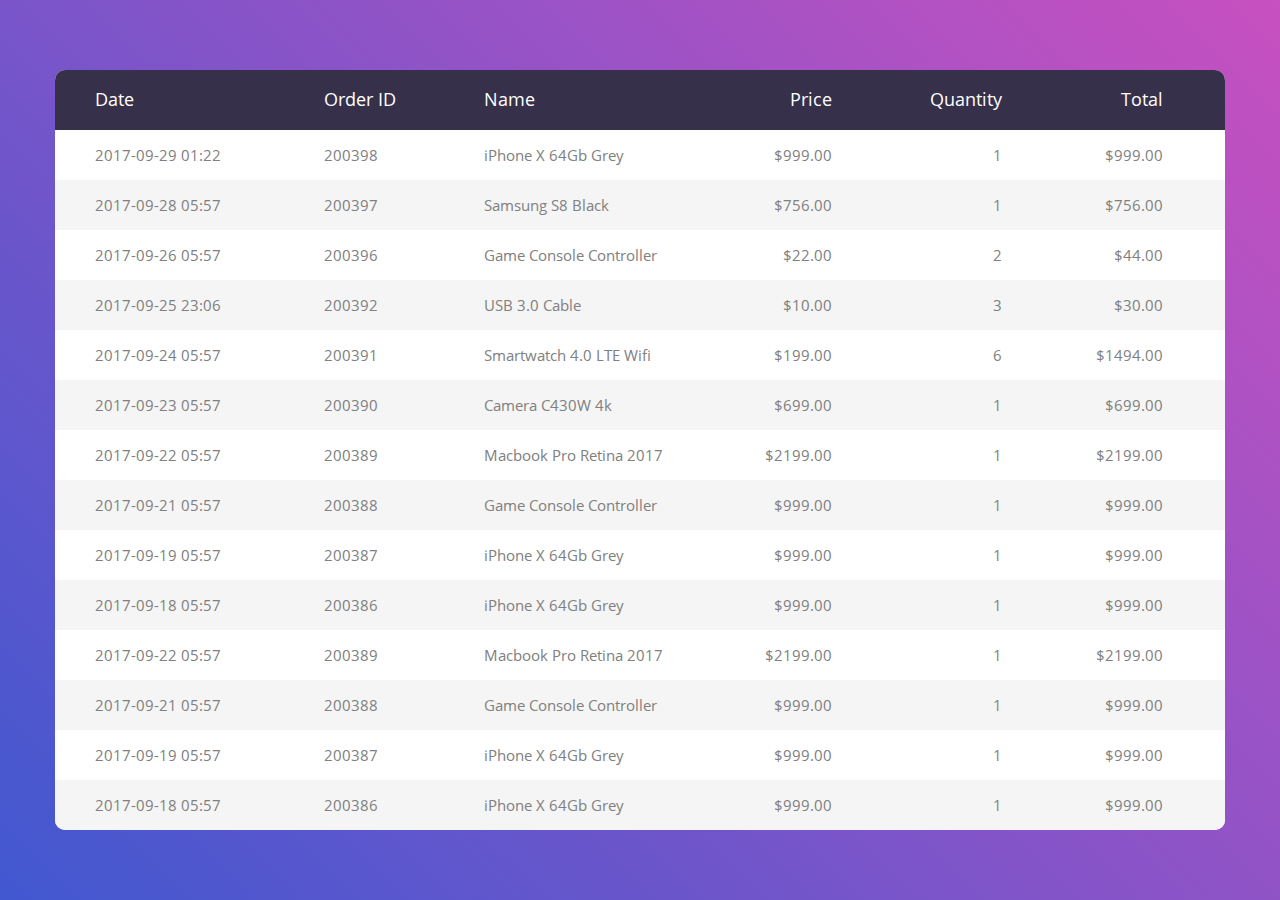
<file: SIX-ONEproj/src/main/webapp/resources/Table_Responsive/index.html>
<!DOCTYPE html>
<html lang="en">
<head>
	<title>Table V01</title>
	<meta charset="UTF-8">
	<meta name="viewport" content="width=device-width, initial-scale=1">
<!--===============================================================================================-->	
	<link rel="icon" type="image/png" href="images/icons/favicon.ico"/>
<!--===============================================================================================-->
	<link rel="stylesheet" type="text/css" href="vendor/bootstrap/css/bootstrap.min.css">
<!--===============================================================================================-->
	<link rel="stylesheet" type="text/css" href="fonts/font-awesome-4.7.0/css/font-awesome.min.css">
<!--===============================================================================================-->
	<link rel="stylesheet" type="text/css" href="vendor/animate/animate.css">
<!--===============================================================================================-->
	<link rel="stylesheet" type="text/css" href="vendor/select2/select2.min.css">
<!--===============================================================================================-->
	<link rel="stylesheet" type="text/css" href="vendor/perfect-scrollbar/perfect-scrollbar.css">
<!--===============================================================================================-->
	<link rel="stylesheet" type="text/css" href="css/util.css">
	<link rel="stylesheet" type="text/css" href="css/main.css">
<!--===============================================================================================-->
</head>
<body>
	
	<div class="limiter">
		<div class="container-table100">
			<div class="wrap-table100">
				<div class="table100">
					<table>
						<thead>
							<tr class="table100-head">
								<th class="column1">Date</th>
								<th class="column2">Order ID</th>
								<th class="column3">Name</th>
								<th class="column4">Price</th>
								<th class="column5">Quantity</th>
								<th class="column6">Total</th>
							</tr>
						</thead>
						<tbody>
								<tr>
									<td class="column1">2017-09-29 01:22</td>
									<td class="column2">200398</td>
									<td class="column3">iPhone X 64Gb Grey</td>
									<td class="column4">$999.00</td>
									<td class="column5">1</td>
									<td class="column6">$999.00</td>
								</tr>
								<tr>
									<td class="column1">2017-09-28 05:57</td>
									<td class="column2">200397</td>
									<td class="column3">Samsung S8 Black</td>
									<td class="column4">$756.00</td>
									<td class="column5">1</td>
									<td class="column6">$756.00</td>
								</tr>
								<tr>
									<td class="column1">2017-09-26 05:57</td>
									<td class="column2">200396</td>
									<td class="column3">Game Console Controller</td>
									<td class="column4">$22.00</td>
									<td class="column5">2</td>
									<td class="column6">$44.00</td>
								</tr>
								<tr>
									<td class="column1">2017-09-25 23:06</td>
									<td class="column2">200392</td>
									<td class="column3">USB 3.0 Cable</td>
									<td class="column4">$10.00</td>
									<td class="column5">3</td>
									<td class="column6">$30.00</td>
								</tr>
								<tr>
									<td class="column1">2017-09-24 05:57</td>
									<td class="column2">200391</td>
									<td class="column3">Smartwatch 4.0 LTE Wifi</td>
									<td class="column4">$199.00</td>
									<td class="column5">6</td>
									<td class="column6">$1494.00</td>
								</tr>
								<tr>
									<td class="column1">2017-09-23 05:57</td>
									<td class="column2">200390</td>
									<td class="column3">Camera C430W 4k</td>
									<td class="column4">$699.00</td>
									<td class="column5">1</td>
									<td class="column6">$699.00</td>
								</tr>
								<tr>
									<td class="column1">2017-09-22 05:57</td>
									<td class="column2">200389</td>
									<td class="column3">Macbook Pro Retina 2017</td>
									<td class="column4">$2199.00</td>
									<td class="column5">1</td>
									<td class="column6">$2199.00</td>
								</tr>
								<tr>
									<td class="column1">2017-09-21 05:57</td>
									<td class="column2">200388</td>
									<td class="column3">Game Console Controller</td>
									<td class="column4">$999.00</td>
									<td class="column5">1</td>
									<td class="column6">$999.00</td>
								</tr>
								<tr>
									<td class="column1">2017-09-19 05:57</td>
									<td class="column2">200387</td>
									<td class="column3">iPhone X 64Gb Grey</td>
									<td class="column4">$999.00</td>
									<td class="column5">1</td>
									<td class="column6">$999.00</td>
								</tr>
								<tr>
									<td class="column1">2017-09-18 05:57</td>
									<td class="column2">200386</td>
									<td class="column3">iPhone X 64Gb Grey</td>
									<td class="column4">$999.00</td>
									<td class="column5">1</td>
									<td class="column6">$999.00</td>
								</tr>
								<tr>
									<td class="column1">2017-09-22 05:57</td>
									<td class="column2">200389</td>
									<td class="column3">Macbook Pro Retina 2017</td>
									<td class="column4">$2199.00</td>
									<td class="column5">1</td>
									<td class="column6">$2199.00</td>
								</tr>
								<tr>
									<td class="column1">2017-09-21 05:57</td>
									<td class="column2">200388</td>
									<td class="column3">Game Console Controller</td>
									<td class="column4">$999.00</td>
									<td class="column5">1</td>
									<td class="column6">$999.00</td>
								</tr>
								<tr>
									<td class="column1">2017-09-19 05:57</td>
									<td class="column2">200387</td>
									<td class="column3">iPhone X 64Gb Grey</td>
									<td class="column4">$999.00</td>
									<td class="column5">1</td>
									<td class="column6">$999.00</td>
								</tr>
								<tr>
									<td class="column1">2017-09-18 05:57</td>
									<td class="column2">200386</td>
									<td class="column3">iPhone X 64Gb Grey</td>
									<td class="column4">$999.00</td>
									<td class="column5">1</td>
									<td class="column6">$999.00</td>
								</tr>
								
						</tbody>
					</table>
				</div>
			</div>
		</div>
	</div>


	

<!--===============================================================================================-->	
	<script src="vendor/jquery/jquery-3.2.1.min.js"></script>
<!--===============================================================================================-->
	<script src="vendor/bootstrap/js/popper.js"></script>
	<script src="vendor/bootstrap/js/bootstrap.min.js"></script>
<!--===============================================================================================-->
	<script src="vendor/select2/select2.min.js"></script>
<!--===============================================================================================-->
	<script src="js/main.js"></script>

</body>
</html>
</file>
<file: SIX-ONEproj/src/main/webapp/resources/Table_Responsive/vendor/perfect-scrollbar/perfect-scrollbar.css>
/*
 * Container style
 */
.ps {
  overflow: hidden !important;
  overflow-anchor: none;
  -ms-overflow-style: none;
  touch-action: auto;
  -ms-touch-action: auto;
}

/*
 * Scrollbar rail styles
 */
.ps__rail-x {
  display: none;
  opacity: 0;
  transition: background-color .2s linear, opacity .2s linear;
  -webkit-transition: background-color .2s linear, opacity .2s linear;
  height: 15px;
  /* there must be 'bottom' or 'top' for ps__rail-x */
  bottom: 0px;
  /* please don't change 'position' */
  position: absolute;
}

.ps__rail-y {
  display: none;
  opacity: 0;
  transition: background-color .2s linear, opacity .2s linear;
  -webkit-transition: background-color .2s linear, opacity .2s linear;
  width: 15px;
  /* there must be 'right' or 'left' for ps__rail-y */
  right: 0;
  /* please don't change 'position' */
  position: absolute;
}

.ps--active-x > .ps__rail-x,
.ps--active-y > .ps__rail-y {
  display: block;
  background-color: transparent;
}

.ps:hover > .ps__rail-x,
.ps:hover > .ps__rail-y,
.ps--focus > .ps__rail-x,
.ps--focus > .ps__rail-y,
.ps--scrolling-x > .ps__rail-x,
.ps--scrolling-y > .ps__rail-y {
  opacity: 0.6;
}

.ps__rail-x:hover,
.ps__rail-y:hover,
.ps__rail-x:focus,
.ps__rail-y:focus {
  background-color: #eee;
  opacity: 0.9;
}

/*
 * Scrollbar thumb styles
 */
.ps__thumb-x {
  background-color: #aaa;
  border-radius: 6px;
  transition: background-color .2s linear, height .2s ease-in-out;
  -webkit-transition: background-color .2s linear, height .2s ease-in-out;
  height: 6px;
  /* there must be 'bottom' for ps__thumb-x */
  bottom: 2px;
  /* please don't change 'position' */
  position: absolute;
}

.ps__thumb-y {
  background-color: #aaa;
  border-radius: 6px;
  transition: background-color .2s linear, width .2s ease-in-out;
  -webkit-transition: background-color .2s linear, width .2s ease-in-out;
  width: 6px;
  /* there must be 'right' for ps__thumb-y */
  right: 2px;
  /* please don't change 'position' */
  position: absolute;
}

.ps__rail-x:hover > .ps__thumb-x,
.ps__rail-x:focus > .ps__thumb-x {
  background-color: #999;
  height: 11px;
}

.ps__rail-y:hover > .ps__thumb-y,
.ps__rail-y:focus > .ps__thumb-y {
  background-color: #999;
  width: 11px;
}

/* MS supports */
@supports (-ms-overflow-style: none) {
  .ps {
    overflow: auto !important;
  }
}

@media screen and (-ms-high-contrast: active), (-ms-high-contrast: none) {
  .ps {
    overflow: auto !important;
  }
}
</file>
<file: SIX-ONEproj/src/main/webapp/resources/Table_Responsive/css/util.css>
/*[ FONT SIZE ]
///////////////////////////////////////////////////////////
*/
.fs-1 {font-size: 1px;}
.fs-2 {font-size: 2px;}
.fs-3 {font-size: 3px;}
.fs-4 {font-size: 4px;}
.fs-5 {font-size: 5px;}
.fs-6 {font-size: 6px;}
.fs-7 {font-size: 7px;}
.fs-8 {font-size: 8px;}
.fs-9 {font-size: 9px;}
.fs-10 {font-size: 10px;}
.fs-11 {font-size: 11px;}
.fs-12 {font-size: 12px;}
.fs-13 {font-size: 13px;}
.fs-14 {font-size: 14px;}
.fs-15 {font-size: 15px;}
.fs-16 {font-size: 16px;}
.fs-17 {font-size: 17px;}
.fs-18 {font-size: 18px;}
.fs-19 {font-size: 19px;}
.fs-20 {font-size: 20px;}
.fs-21 {font-size: 21px;}
.fs-22 {font-size: 22px;}
.fs-23 {font-size: 23px;}
.fs-24 {font-size: 24px;}
.fs-25 {font-size: 25px;}
.fs-26 {font-size: 26px;}
.fs-27 {font-size: 27px;}
.fs-28 {font-size: 28px;}
.fs-29 {font-size: 29px;}
.fs-30 {font-size: 30px;}
.fs-31 {font-size: 31px;}
.fs-32 {font-size: 32px;}
.fs-33 {font-size: 33px;}
.fs-34 {font-size: 34px;}
.fs-35 {font-size: 35px;}
.fs-36 {font-size: 36px;}
.fs-37 {font-size: 37px;}
.fs-38 {font-size: 38px;}
.fs-39 {font-size: 39px;}
.fs-40 {font-size: 40px;}
.fs-41 {font-size: 41px;}
.fs-42 {font-size: 42px;}
.fs-43 {font-size: 43px;}
.fs-44 {font-size: 44px;}
.fs-45 {font-size: 45px;}
.fs-46 {font-size: 46px;}
.fs-47 {font-size: 47px;}
.fs-48 {font-size: 48px;}
.fs-49 {font-size: 49px;}
.fs-50 {font-size: 50px;}
.fs-51 {font-size: 51px;}
.fs-52 {font-size: 52px;}
.fs-53 {font-size: 53px;}
.fs-54 {font-size: 54px;}
.fs-55 {font-size: 55px;}
.fs-56 {font-size: 56px;}
.fs-57 {font-size: 57px;}
.fs-58 {font-size: 58px;}
.fs-59 {font-size: 59px;}
.fs-60 {font-size: 60px;}
.fs-61 {font-size: 61px;}
.fs-62 {font-size: 62px;}
.fs-63 {font-size: 63px;}
.fs-64 {font-size: 64px;}
.fs-65 {font-size: 65px;}
.fs-66 {font-size: 66px;}
.fs-67 {font-size: 67px;}
.fs-68 {font-size: 68px;}
.fs-69 {font-size: 69px;}
.fs-70 {font-size: 70px;}
.fs-71 {font-size: 71px;}
.fs-72 {font-size: 72px;}
.fs-73 {font-size: 73px;}
.fs-74 {font-size: 74px;}
.fs-75 {font-size: 75px;}
.fs-76 {font-size: 76px;}
.fs-77 {font-size: 77px;}
.fs-78 {font-size: 78px;}
.fs-79 {font-size: 79px;}
.fs-80 {font-size: 80px;}
.fs-81 {font-size: 81px;}
.fs-82 {font-size: 82px;}
.fs-83 {font-size: 83px;}
.fs-84 {font-size: 84px;}
.fs-85 {font-size: 85px;}
.fs-86 {font-size: 86px;}
.fs-87 {font-size: 87px;}
.fs-88 {font-size: 88px;}
.fs-89 {font-size: 89px;}
.fs-90 {font-size: 90px;}
.fs-91 {font-size: 91px;}
.fs-92 {font-size: 92px;}
.fs-93 {font-size: 93px;}
.fs-94 {font-size: 94px;}
.fs-95 {font-size: 95px;}
.fs-96 {font-size: 96px;}
.fs-97 {font-size: 97px;}
.fs-98 {font-size: 98px;}
.fs-99 {font-size: 99px;}
.fs-100 {font-size: 100px;}
.fs-101 {font-size: 101px;}
.fs-102 {font-size: 102px;}
.fs-103 {font-size: 103px;}
.fs-104 {font-size: 104px;}
.fs-105 {font-size: 105px;}
.fs-106 {font-size: 106px;}
.fs-107 {font-size: 107px;}
.fs-108 {font-size: 108px;}
.fs-109 {font-size: 109px;}
.fs-110 {font-size: 110px;}
.fs-111 {font-size: 111px;}
.fs-112 {font-size: 112px;}
.fs-113 {font-size: 113px;}
.fs-114 {font-size: 114px;}
.fs-115 {font-size: 115px;}
.fs-116 {font-size: 116px;}
.fs-117 {font-size: 117px;}
.fs-118 {font-size: 118px;}
.fs-119 {font-size: 119px;}
.fs-120 {font-size: 120px;}
.fs-121 {font-size: 121px;}
.fs-122 {font-size: 122px;}
.fs-123 {font-size: 123px;}
.fs-124 {font-size: 124px;}
.fs-125 {font-size: 125px;}
.fs-126 {font-size: 126px;}
.fs-127 {font-size: 127px;}
.fs-128 {font-size: 128px;}
.fs-129 {font-size: 129px;}
.fs-130 {font-size: 130px;}
.fs-131 {font-size: 131px;}
.fs-132 {font-size: 132px;}
.fs-133 {font-size: 133px;}
.fs-134 {font-size: 134px;}
.fs-135 {font-size: 135px;}
.fs-136 {font-size: 136px;}
.fs-137 {font-size: 137px;}
.fs-138 {font-size: 138px;}
.fs-139 {font-size: 139px;}
.fs-140 {font-size: 140px;}
.fs-141 {font-size: 141px;}
.fs-142 {font-size: 142px;}
.fs-143 {font-size: 143px;}
.fs-144 {font-size: 144px;}
.fs-145 {font-size: 145px;}
.fs-146 {font-size: 146px;}
.fs-147 {font-size: 147px;}
.fs-148 {font-size: 148px;}
.fs-149 {font-size: 149px;}
.fs-150 {font-size: 150px;}
.fs-151 {font-size: 151px;}
.fs-152 {font-size: 152px;}
.fs-153 {font-size: 153px;}
.fs-154 {font-size: 154px;}
.fs-155 {font-size: 155px;}
.fs-156 {font-size: 156px;}
.fs-157 {font-size: 157px;}
.fs-158 {font-size: 158px;}
.fs-159 {font-size: 159px;}
.fs-160 {font-size: 160px;}
.fs-161 {font-size: 161px;}
.fs-162 {font-size: 162px;}
.fs-163 {font-size: 163px;}
.fs-164 {font-size: 164px;}
.fs-165 {font-size: 165px;}
.fs-166 {font-size: 166px;}
.fs-167 {font-size: 167px;}
.fs-168 {font-size: 168px;}
.fs-169 {font-size: 169px;}
.fs-170 {font-size: 170px;}
.fs-171 {font-size: 171px;}
.fs-172 {font-size: 172px;}
.fs-173 {font-size: 173px;}
.fs-174 {font-size: 174px;}
.fs-175 {font-size: 175px;}
.fs-176 {font-size: 176px;}
.fs-177 {font-size: 177px;}
.fs-178 {font-size: 178px;}
.fs-179 {font-size: 179px;}
.fs-180 {font-size: 180px;}
.fs-181 {font-size: 181px;}
.fs-182 {font-size: 182px;}
.fs-183 {font-size: 183px;}
.fs-184 {font-size: 184px;}
.fs-185 {font-size: 185px;}
.fs-186 {font-size: 186px;}
.fs-187 {font-size: 187px;}
.fs-188 {font-size: 188px;}
.fs-189 {font-size: 189px;}
.fs-190 {font-size: 190px;}
.fs-191 {font-size: 191px;}
.fs-192 {font-size: 192px;}
.fs-193 {font-size: 193px;}
.fs-194 {font-size: 194px;}
.fs-195 {font-size: 195px;}
.fs-196 {font-size: 196px;}
.fs-197 {font-size: 197px;}
.fs-198 {font-size: 198px;}
.fs-199 {font-size: 199px;}
.fs-200 {font-size: 200px;}

/*[ PADDING ]
///////////////////////////////////////////////////////////
*/
.p-t-0 {padding-top: 0px;}
.p-t-1 {padding-top: 1px;}
.p-t-2 {padding-top: 2px;}
.p-t-3 {padding-top: 3px;}
.p-t-4 {padding-top: 4px;}
.p-t-5 {padding-top: 5px;}
.p-t-6 {padding-top: 6px;}
.p-t-7 {padding-top: 7px;}
.p-t-8 {padding-top: 8px;}
.p-t-9 {padding-top: 9px;}
.p-t-10 {padding-top: 10px;}
.p-t-11 {padding-top: 11px;}
.p-t-12 {padding-top: 12px;}
.p-t-13 {padding-top: 13px;}
.p-t-14 {padding-top: 14px;}
.p-t-15 {padding-top: 15px;}
.p-t-16 {padding-top: 16px;}
.p-t-17 {padding-top: 17px;}
.p-t-18 {padding-top: 18px;}
.p-t-19 {padding-top: 19px;}
.p-t-20 {padding-top: 20px;}
.p-t-21 {padding-top: 21px;}
.p-t-22 {padding-top: 22px;}
.p-t-23 {padding-top: 23px;}
.p-t-24 {padding-top: 24px;}
.p-t-25 {padding-top: 25px;}
.p-t-26 {padding-top: 26px;}
.p-t-27 {padding-top: 27px;}
.p-t-28 {padding-top: 28px;}
.p-t-29 {padding-top: 29px;}
.p-t-30 {padding-top: 30px;}
.p-t-31 {padding-top: 31px;}
.p-t-32 {padding-top: 32px;}
.p-t-33 {padding-top: 33px;}
.p-t-34 {padding-top: 34px;}
.p-t-35 {padding-top: 35px;}
.p-t-36 {padding-top: 36px;}
.p-t-37 {padding-top: 37px;}
.p-t-38 {padding-top: 38px;}
.p-t-39 {padding-top: 39px;}
.p-t-40 {padding-top: 40px;}
.p-t-41 {padding-top: 41px;}
.p-t-42 {padding-top: 42px;}
.p-t-43 {padding-top: 43px;}
.p-t-44 {padding-top: 44px;}
.p-t-45 {padding-top: 45px;}
.p-t-46 {padding-top: 46px;}
.p-t-47 {padding-top: 47px;}
.p-t-48 {padding-top: 48px;}
.p-t-49 {padding-top: 49px;}
.p-t-50 {padding-top: 50px;}
.p-t-51 {padding-top: 51px;}
.p-t-52 {padding-top: 52px;}
.p-t-53 {padding-top: 53px;}
.p-t-54 {padding-top: 54px;}
.p-t-55 {padding-top: 55px;}
.p-t-56 {padding-top: 56px;}
.p-t-57 {padding-top: 57px;}
.p-t-58 {padding-top: 58px;}
.p-t-59 {padding-top: 59px;}
.p-t-60 {padding-top: 60px;}
.p-t-61 {padding-top: 61px;}
.p-t-62 {padding-top: 62px;}
.p-t-63 {padding-top: 63px;}
.p-t-64 {padding-top: 64px;}
.p-t-65 {padding-top: 65px;}
.p-t-66 {padding-top: 66px;}
.p-t-67 {padding-top: 67px;}
.p-t-68 {padding-top: 68px;}
.p-t-69 {padding-top: 69px;}
.p-t-70 {padding-top: 70px;}
.p-t-71 {padding-top: 71px;}
.p-t-72 {padding-top: 72px;}
.p-t-73 {padding-top: 73px;}
.p-t-74 {padding-top: 74px;}
.p-t-75 {padding-top: 75px;}
.p-t-76 {padding-top: 76px;}
.p-t-77 {padding-top: 77px;}
.p-t-78 {padding-top: 78px;}
.p-t-79 {padding-top: 79px;}
.p-t-80 {padding-top: 80px;}
.p-t-81 {padding-top: 81px;}
.p-t-82 {padding-top: 82px;}
.p-t-83 {padding-top: 83px;}
.p-t-84 {padding-top: 84px;}
.p-t-85 {padding-top: 85px;}
.p-t-86 {padding-top: 86px;}
.p-t-87 {padding-top: 87px;}
.p-t-88 {padding-top: 88px;}
.p-t-89 {padding-top: 89px;}
.p-t-90 {padding-top: 90px;}
.p-t-91 {padding-top: 91px;}
.p-t-92 {padding-top: 92px;}
.p-t-93 {padding-top: 93px;}
.p-t-94 {padding-top: 94px;}
.p-t-95 {padding-top: 95px;}
.p-t-96 {padding-top: 96px;}
.p-t-97 {padding-top: 97px;}
.p-t-98 {padding-top: 98px;}
.p-t-99 {padding-top: 99px;}
.p-t-100 {padding-top: 100px;}
.p-t-101 {padding-top: 101px;}
.p-t-102 {padding-top: 102px;}
.p-t-103 {padding-top: 103px;}
.p-t-104 {padding-top: 104px;}
.p-t-105 {padding-top: 105px;}
.p-t-106 {padding-top: 106px;}
.p-t-107 {padding-top: 107px;}
.p-t-108 {padding-top: 108px;}
.p-t-109 {padding-top: 109px;}
.p-t-110 {padding-top: 110px;}
.p-t-111 {padding-top: 111px;}
.p-t-112 {padding-top: 112px;}
.p-t-113 {padding-top: 113px;}
.p-t-114 {padding-top: 114px;}
.p-t-115 {padding-top: 115px;}
.p-t-116 {padding-top: 116px;}
.p-t-117 {padding-top: 117px;}
.p-t-118 {padding-top: 118px;}
.p-t-119 {padding-top: 119px;}
.p-t-120 {padding-top: 120px;}
.p-t-121 {padding-top: 121px;}
.p-t-122 {padding-top: 122px;}
.p-t-123 {padding-top: 123px;}
.p-t-124 {padding-top: 124px;}
.p-t-125 {padding-top: 125px;}
.p-t-126 {padding-top: 126px;}
.p-t-127 {padding-top: 127px;}
.p-t-128 {padding-top: 128px;}
.p-t-129 {padding-top: 129px;}
.p-t-130 {padding-top: 130px;}
.p-t-131 {padding-top: 131px;}
.p-t-132 {padding-top: 132px;}
.p-t-133 {padding-top: 133px;}
.p-t-134 {padding-top: 134px;}
.p-t-135 {padding-top: 135px;}
.p-t-136 {padding-top: 136px;}
.p-t-137 {padding-top: 137px;}
.p-t-138 {padding-top: 138px;}
.p-t-139 {padding-top: 139px;}
.p-t-140 {padding-top: 140px;}
.p-t-141 {padding-top: 141px;}
.p-t-142 {padding-top: 142px;}
.p-t-143 {padding-top: 143px;}
.p-t-144 {padding-top: 144px;}
.p-t-145 {padding-top: 145px;}
.p-t-146 {padding-top: 146px;}
.p-t-147 {padding-top: 147px;}
.p-t-148 {padding-top: 148px;}
.p-t-149 {padding-top: 149px;}
.p-t-150 {padding-top: 150px;}
.p-t-151 {padding-top: 151px;}
.p-t-152 {padding-top: 152px;}
.p-t-153 {padding-top: 153px;}
.p-t-154 {padding-top: 154px;}
.p-t-155 {padding-top: 155px;}
.p-t-156 {padding-top: 156px;}
.p-t-157 {padding-top: 157px;}
.p-t-158 {padding-top: 158px;}
.p-t-159 {padding-top: 159px;}
.p-t-160 {padding-top: 160px;}
.p-t-161 {padding-top: 161px;}
.p-t-162 {padding-top: 162px;}
.p-t-163 {padding-top: 163px;}
.p-t-164 {padding-top: 164px;}
.p-t-165 {padding-top: 165px;}
.p-t-166 {padding-top: 166px;}
.p-t-167 {padding-top: 167px;}
.p-t-168 {padding-top: 168px;}
.p-t-169 {padding-top: 169px;}
.p-t-170 {padding-top: 170px;}
.p-t-171 {padding-top: 171px;}
.p-t-172 {padding-top: 172px;}
.p-t-173 {padding-top: 173px;}
.p-t-174 {padding-top: 174px;}
.p-t-175 {padding-top: 175px;}
.p-t-176 {padding-top: 176px;}
.p-t-177 {padding-top: 177px;}
.p-t-178 {padding-top: 178px;}
.p-t-179 {padding-top: 179px;}
.p-t-180 {padding-top: 180px;}
.p-t-181 {padding-top: 181px;}
.p-t-182 {padding-top: 182px;}
.p-t-183 {padding-top: 183px;}
.p-t-184 {padding-top: 184px;}
.p-t-185 {padding-top: 185px;}
.p-t-186 {padding-top: 186px;}
.p-t-187 {padding-top: 187px;}
.p-t-188 {padding-top: 188px;}
.p-t-189 {padding-top: 189px;}
.p-t-190 {padding-top: 190px;}
.p-t-191 {padding-top: 191px;}
.p-t-192 {padding-top: 192px;}
.p-t-193 {padding-top: 193px;}
.p-t-194 {padding-top: 194px;}
.p-t-195 {padding-top: 195px;}
.p-t-196 {padding-top: 196px;}
.p-t-197 {padding-top: 197px;}
.p-t-198 {padding-top: 198px;}
.p-t-199 {padding-top: 199px;}
.p-t-200 {padding-top: 200px;}
.p-t-201 {padding-top: 201px;}
.p-t-202 {padding-top: 202px;}
.p-t-203 {padding-top: 203px;}
.p-t-204 {padding-top: 204px;}
.p-t-205 {padding-top: 205px;}
.p-t-206 {padding-top: 206px;}
.p-t-207 {padding-top: 207px;}
.p-t-208 {padding-top: 208px;}
.p-t-209 {padding-top: 209px;}
.p-t-210 {padding-top: 210px;}
.p-t-211 {padding-top: 211px;}
.p-t-212 {padding-top: 212px;}
.p-t-213 {padding-top: 213px;}
.p-t-214 {padding-top: 214px;}
.p-t-215 {padding-top: 215px;}
.p-t-216 {padding-top: 216px;}
.p-t-217 {padding-top: 217px;}
.p-t-218 {padding-top: 218px;}
.p-t-219 {padding-top: 219px;}
.p-t-220 {padding-top: 220px;}
.p-t-221 {padding-top: 221px;}
.p-t-222 {padding-top: 222px;}
.p-t-223 {padding-top: 223px;}
.p-t-224 {padding-top: 224px;}
.p-t-225 {padding-top: 225px;}
.p-t-226 {padding-top: 226px;}
.p-t-227 {padding-top: 227px;}
.p-t-228 {padding-top: 228px;}
.p-t-229 {padding-top: 229px;}
.p-t-230 {padding-top: 230px;}
.p-t-231 {padding-top: 231px;}
.p-t-232 {padding-top: 232px;}
.p-t-233 {padding-top: 233px;}
.p-t-234 {padding-top: 234px;}
.p-t-235 {padding-top: 235px;}
.p-t-236 {padding-top: 236px;}
.p-t-237 {padding-top: 237px;}
.p-t-238 {padding-top: 238px;}
.p-t-239 {padding-top: 239px;}
.p-t-240 {padding-top: 240px;}
.p-t-241 {padding-top: 241px;}
.p-t-242 {padding-top: 242px;}
.p-t-243 {padding-top: 243px;}
.p-t-244 {padding-top: 244px;}
.p-t-245 {padding-top: 245px;}
.p-t-246 {padding-top: 246px;}
.p-t-247 {padding-top: 247px;}
.p-t-248 {padding-top: 248px;}
.p-t-249 {padding-top: 249px;}
.p-t-250 {padding-top: 250px;}
.p-b-0 {padding-bottom: 0px;}
.p-b-1 {padding-bottom: 1px;}
.p-b-2 {padding-bottom: 2px;}
.p-b-3 {padding-bottom: 3px;}
.p-b-4 {padding-bottom: 4px;}
.p-b-5 {padding-bottom: 5px;}
.p-b-6 {padding-bottom: 6px;}
.p-b-7 {padding-bottom: 7px;}
.p-b-8 {padding-bottom: 8px;}
.p-b-9 {padding-bottom: 9px;}
.p-b-10 {padding-bottom: 10px;}
.p-b-11 {padding-bottom: 11px;}
.p-b-12 {padding-bottom: 12px;}
.p-b-13 {padding-bottom: 13px;}
.p-b-14 {padding-bottom: 14px;}
.p-b-15 {padding-bottom: 15px;}
.p-b-16 {padding-bottom: 16px;}
.p-b-17 {padding-bottom: 17px;}
.p-b-18 {padding-bottom: 18px;}
.p-b-19 {padding-bottom: 19px;}
.p-b-20 {padding-bottom: 20px;}
.p-b-21 {padding-bottom: 21px;}
.p-b-22 {padding-bottom: 22px;}
.p-b-23 {padding-bottom: 23px;}
.p-b-24 {padding-bottom: 24px;}
.p-b-25 {padding-bottom: 25px;}
.p-b-26 {padding-bottom: 26px;}
.p-b-27 {padding-bottom: 27px;}
.p-b-28 {padding-bottom: 28px;}
.p-b-29 {padding-bottom: 29px;}
.p-b-30 {padding-bottom: 30px;}
.p-b-31 {padding-bottom: 31px;}
.p-b-32 {padding-bottom: 32px;}
.p-b-33 {padding-bottom: 33px;}
.p-b-34 {padding-bottom: 34px;}
.p-b-35 {padding-bottom: 35px;}
.p-b-36 {padding-bottom: 36px;}
.p-b-37 {padding-bottom: 37px;}
.p-b-38 {padding-bottom: 38px;}
.p-b-39 {padding-bottom: 39px;}
.p-b-40 {padding-bottom: 40px;}
.p-b-41 {padding-bottom: 41px;}
.p-b-42 {padding-bottom: 42px;}
.p-b-43 {padding-bottom: 43px;}
.p-b-44 {padding-bottom: 44px;}
.p-b-45 {padding-bottom: 45px;}
.p-b-46 {padding-bottom: 46px;}
.p-b-47 {padding-bottom: 47px;}
.p-b-48 {padding-bottom: 48px;}
.p-b-49 {padding-bottom: 49px;}
.p-b-50 {padding-bottom: 50px;}
.p-b-51 {padding-bottom: 51px;}
.p-b-52 {padding-bottom: 52px;}
.p-b-53 {padding-bottom: 53px;}
.p-b-54 {padding-bottom: 54px;}
.p-b-55 {padding-bottom: 55px;}
.p-b-56 {padding-bottom: 56px;}
.p-b-57 {padding-bottom: 57px;}
.p-b-58 {padding-bottom: 58px;}
.p-b-59 {padding-bottom: 59px;}
.p-b-60 {padding-bottom: 60px;}
.p-b-61 {padding-bottom: 61px;}
.p-b-62 {padding-bottom: 62px;}
.p-b-63 {padding-bottom: 63px;}
.p-b-64 {padding-bottom: 64px;}
.p-b-65 {padding-bottom: 65px;}
.p-b-66 {padding-bottom: 66px;}
.p-b-67 {padding-bottom: 67px;}
.p-b-68 {padding-bottom: 68px;}
.p-b-69 {padding-bottom: 69px;}
.p-b-70 {padding-bottom: 70px;}
.p-b-71 {padding-bottom: 71px;}
.p-b-72 {padding-bottom: 72px;}
.p-b-73 {padding-bottom: 73px;}
.p-b-74 {padding-bottom: 74px;}
.p-b-75 {padding-bottom: 75px;}
.p-b-76 {padding-bottom: 76px;}
.p-b-77 {padding-bottom: 77px;}
.p-b-78 {padding-bottom: 78px;}
.p-b-79 {padding-bottom: 79px;}
.p-b-80 {padding-bottom: 80px;}
.p-b-81 {padding-bottom: 81px;}
.p-b-82 {padding-bottom: 82px;}
.p-b-83 {padding-bottom: 83px;}
.p-b-84 {padding-bottom: 84px;}
.p-b-85 {padding-bottom: 85px;}
.p-b-86 {padding-bottom: 86px;}
.p-b-87 {padding-bottom: 87px;}
.p-b-88 {padding-bottom: 88px;}
.p-b-89 {padding-bottom: 89px;}
.p-b-90 {padding-bottom: 90px;}
.p-b-91 {padding-bottom: 91px;}
.p-b-92 {padding-bottom: 92px;}
.p-b-93 {padding-bottom: 93px;}
.p-b-94 {padding-bottom: 94px;}
.p-b-95 {padding-bottom: 95px;}
.p-b-96 {padding-bottom: 96px;}
.p-b-97 {padding-bottom: 97px;}
.p-b-98 {padding-bottom: 98px;}
.p-b-99 {padding-bottom: 99px;}
.p-b-100 {padding-bottom: 100px;}
.p-b-101 {padding-bottom: 101px;}
.p-b-102 {padding-bottom: 102px;}
.p-b-103 {padding-bottom: 103px;}
.p-b-104 {padding-bottom: 104px;}
.p-b-105 {padding-bottom: 105px;}
.p-b-106 {padding-bottom: 106px;}
.p-b-107 {padding-bottom: 107px;}
.p-b-108 {padding-bottom: 108px;}
.p-b-109 {padding-bottom: 109px;}
.p-b-110 {padding-bottom: 110px;}
.p-b-111 {padding-bottom: 111px;}
.p-b-112 {padding-bottom: 112px;}
.p-b-113 {padding-bottom: 113px;}
.p-b-114 {padding-bottom: 114px;}
.p-b-115 {padding-bottom: 115px;}
.p-b-116 {padding-bottom: 116px;}
.p-b-117 {padding-bottom: 117px;}
.p-b-118 {padding-bottom: 118px;}
.p-b-119 {padding-bottom: 119px;}
.p-b-120 {padding-bottom: 120px;}
.p-b-121 {padding-bottom: 121px;}
.p-b-122 {padding-bottom: 122px;}
.p-b-123 {padding-bottom: 123px;}
.p-b-124 {padding-bottom: 124px;}
.p-b-125 {padding-bottom: 125px;}
.p-b-126 {padding-bottom: 126px;}
.p-b-127 {padding-bottom: 127px;}
.p-b-128 {padding-bottom: 128px;}
.p-b-129 {padding-bottom: 129px;}
.p-b-130 {padding-bottom: 130px;}
.p-b-131 {padding-bottom: 131px;}
.p-b-132 {padding-bottom: 132px;}
.p-b-133 {padding-bottom: 133px;}
.p-b-134 {padding-bottom: 134px;}
.p-b-135 {padding-bottom: 135px;}
.p-b-136 {padding-bottom: 136px;}
.p-b-137 {padding-bottom: 137px;}
.p-b-138 {padding-bottom: 138px;}
.p-b-139 {padding-bottom: 139px;}
.p-b-140 {padding-bottom: 140px;}
.p-b-141 {padding-bottom: 141px;}
.p-b-142 {padding-bottom: 142px;}
.p-b-143 {padding-bottom: 143px;}
.p-b-144 {padding-bottom: 144px;}
.p-b-145 {padding-bottom: 145px;}
.p-b-146 {padding-bottom: 146px;}
.p-b-147 {padding-bottom: 147px;}
.p-b-148 {padding-bottom: 148px;}
.p-b-149 {padding-bottom: 149px;}
.p-b-150 {padding-bottom: 150px;}
.p-b-151 {padding-bottom: 151px;}
.p-b-152 {padding-bottom: 152px;}
.p-b-153 {padding-bottom: 153px;}
.p-b-154 {padding-bottom: 154px;}
.p-b-155 {padding-bottom: 155px;}
.p-b-156 {padding-bottom: 156px;}
.p-b-157 {padding-bottom: 157px;}
.p-b-158 {padding-bottom: 158px;}
.p-b-159 {padding-bottom: 159px;}
.p-b-160 {padding-bottom: 160px;}
.p-b-161 {padding-bottom: 161px;}
.p-b-162 {padding-bottom: 162px;}
.p-b-163 {padding-bottom: 163px;}
.p-b-164 {padding-bottom: 164px;}
.p-b-165 {padding-bottom: 165px;}
.p-b-166 {padding-bottom: 166px;}
.p-b-167 {padding-bottom: 167px;}
.p-b-168 {padding-bottom: 168px;}
.p-b-169 {padding-bottom: 169px;}
.p-b-170 {padding-bottom: 170px;}
.p-b-171 {padding-bottom: 171px;}
.p-b-172 {padding-bottom: 172px;}
.p-b-173 {padding-bottom: 173px;}
.p-b-174 {padding-bottom: 174px;}
.p-b-175 {padding-bottom: 175px;}
.p-b-176 {padding-bottom: 176px;}
.p-b-177 {padding-bottom: 177px;}
.p-b-178 {padding-bottom: 178px;}
.p-b-179 {padding-bottom: 179px;}
.p-b-180 {padding-bottom: 180px;}
.p-b-181 {padding-bottom: 181px;}
.p-b-182 {padding-bottom: 182px;}
.p-b-183 {padding-bottom: 183px;}
.p-b-184 {padding-bottom: 184px;}
.p-b-185 {padding-bottom: 185px;}
.p-b-186 {padding-bottom: 186px;}
.p-b-187 {padding-bottom: 187px;}
.p-b-188 {padding-bottom: 188px;}
.p-b-189 {padding-bottom: 189px;}
.p-b-190 {padding-bottom: 190px;}
.p-b-191 {padding-bottom: 191px;}
.p-b-192 {padding-bottom: 192px;}
.p-b-193 {padding-bottom: 193px;}
.p-b-194 {padding-bottom: 194px;}
.p-b-195 {padding-bottom: 195px;}
.p-b-196 {padding-bottom: 196px;}
.p-b-197 {padding-bottom: 197px;}
.p-b-198 {padding-bottom: 198px;}
.p-b-199 {padding-bottom: 199px;}
.p-b-200 {padding-bottom: 200px;}
.p-b-201 {padding-bottom: 201px;}
.p-b-202 {padding-bottom: 202px;}
.p-b-203 {padding-bottom: 203px;}
.p-b-204 {padding-bottom: 204px;}
.p-b-205 {padding-bottom: 205px;}
.p-b-206 {padding-bottom: 206px;}
.p-b-207 {padding-bottom: 207px;}
.p-b-208 {padding-bottom: 208px;}
.p-b-209 {padding-bottom: 209px;}
.p-b-210 {padding-bottom: 210px;}
.p-b-211 {padding-bottom: 211px;}
.p-b-212 {padding-bottom: 212px;}
.p-b-213 {padding-bottom: 213px;}
.p-b-214 {padding-bottom: 214px;}
.p-b-215 {padding-bottom: 215px;}
.p-b-216 {padding-bottom: 216px;}
.p-b-217 {padding-bottom: 217px;}
.p-b-218 {padding-bottom: 218px;}
.p-b-219 {padding-bottom: 219px;}
.p-b-220 {padding-bottom: 220px;}
.p-b-221 {padding-bottom: 221px;}
.p-b-222 {padding-bottom: 222px;}
.p-b-223 {padding-bottom: 223px;}
.p-b-224 {padding-bottom: 224px;}
.p-b-225 {padding-bottom: 225px;}
.p-b-226 {padding-bottom: 226px;}
.p-b-227 {padding-bottom: 227px;}
.p-b-228 {padding-bottom: 228px;}
.p-b-229 {padding-bottom: 229px;}
.p-b-230 {padding-bottom: 230px;}
.p-b-231 {padding-bottom: 231px;}
.p-b-232 {padding-bottom: 232px;}
.p-b-233 {padding-bottom: 233px;}
.p-b-234 {padding-bottom: 234px;}
.p-b-235 {padding-bottom: 235px;}
.p-b-236 {padding-bottom: 236px;}
.p-b-237 {padding-bottom: 237px;}
.p-b-238 {padding-bottom: 238px;}
.p-b-239 {padding-bottom: 239px;}
.p-b-240 {padding-bottom: 240px;}
.p-b-241 {padding-bottom: 241px;}
.p-b-242 {padding-bottom: 242px;}
.p-b-243 {padding-bottom: 243px;}
.p-b-244 {padding-bottom: 244px;}
.p-b-245 {padding-bottom: 245px;}
.p-b-246 {padding-bottom: 246px;}
.p-b-247 {padding-bottom: 247px;}
.p-b-248 {padding-bottom: 248px;}
.p-b-249 {padding-bottom: 249px;}
.p-b-250 {padding-bottom: 250px;}
.p-l-0 {padding-left: 0px;}
.p-l-1 {padding-left: 1px;}
.p-l-2 {padding-left: 2px;}
.p-l-3 {padding-left: 3px;}
.p-l-4 {padding-left: 4px;}
.p-l-5 {padding-left: 5px;}
.p-l-6 {padding-left: 6px;}
.p-l-7 {padding-left: 7px;}
.p-l-8 {padding-left: 8px;}
.p-l-9 {padding-left: 9px;}
.p-l-10 {padding-left: 10px;}
.p-l-11 {padding-left: 11px;}
.p-l-12 {padding-left: 12px;}
.p-l-13 {padding-left: 13px;}
.p-l-14 {padding-left: 14px;}
.p-l-15 {padding-left: 15px;}
.p-l-16 {padding-left: 16px;}
.p-l-17 {padding-left: 17px;}
.p-l-18 {padding-left: 18px;}
.p-l-19 {padding-left: 19px;}
.p-l-20 {padding-left: 20px;}
.p-l-21 {padding-left: 21px;}
.p-l-22 {padding-left: 22px;}
.p-l-23 {padding-left: 23px;}
.p-l-24 {padding-left: 24px;}
.p-l-25 {padding-left: 25px;}
.p-l-26 {padding-left: 26px;}
.p-l-27 {padding-left: 27px;}
.p-l-28 {padding-left: 28px;}
.p-l-29 {padding-left: 29px;}
.p-l-30 {padding-left: 30px;}
.p-l-31 {padding-left: 31px;}
.p-l-32 {padding-left: 32px;}
.p-l-33 {padding-left: 33px;}
.p-l-34 {padding-left: 34px;}
.p-l-35 {padding-left: 35px;}
.p-l-36 {padding-left: 36px;}
.p-l-37 {padding-left: 37px;}
.p-l-38 {padding-left: 38px;}
.p-l-39 {padding-left: 39px;}
.p-l-40 {padding-left: 40px;}
.p-l-41 {padding-left: 41px;}
.p-l-42 {padding-left: 42px;}
.p-l-43 {padding-left: 43px;}
.p-l-44 {padding-left: 44px;}
.p-l-45 {padding-left: 45px;}
.p-l-46 {padding-left: 46px;}
.p-l-47 {padding-left: 47px;}
.p-l-48 {padding-left: 48px;}
.p-l-49 {padding-left: 49px;}
.p-l-50 {padding-left: 50px;}
.p-l-51 {padding-left: 51px;}
.p-l-52 {padding-left: 52px;}
.p-l-53 {padding-left: 53px;}
.p-l-54 {padding-left: 54px;}
.p-l-55 {padding-left: 55px;}
.p-l-56 {padding-left: 56px;}
.p-l-57 {padding-left: 57px;}
.p-l-58 {padding-left: 58px;}
.p-l-59 {padding-left: 59px;}
.p-l-60 {padding-left: 60px;}
.p-l-61 {padding-left: 61px;}
.p-l-62 {padding-left: 62px;}
.p-l-63 {padding-left: 63px;}
.p-l-64 {padding-left: 64px;}
.p-l-65 {padding-left: 65px;}
.p-l-66 {padding-left: 66px;}
.p-l-67 {padding-left: 67px;}
.p-l-68 {padding-left: 68px;}
.p-l-69 {padding-left: 69px;}
.p-l-70 {padding-left: 70px;}
.p-l-71 {padding-left: 71px;}
.p-l-72 {padding-left: 72px;}
.p-l-73 {padding-left: 73px;}
.p-l-74 {padding-left: 74px;}
.p-l-75 {padding-left: 75px;}
.p-l-76 {padding-left: 76px;}
.p-l-77 {padding-left: 77px;}
.p-l-78 {padding-left: 78px;}
.p-l-79 {padding-left: 79px;}
.p-l-80 {padding-left: 80px;}
.p-l-81 {padding-left: 81px;}
.p-l-82 {padding-left: 82px;}
.p-l-83 {padding-left: 83px;}
.p-l-84 {padding-left: 84px;}
.p-l-85 {padding-left: 85px;}
.p-l-86 {padding-left: 86px;}
.p-l-87 {padding-left: 87px;}
.p-l-88 {padding-left: 88px;}
.p-l-89 {padding-left: 89px;}
.p-l-90 {padding-left: 90px;}
.p-l-91 {padding-left: 91px;}
.p-l-92 {padding-left: 92px;}
.p-l-93 {padding-left: 93px;}
.p-l-94 {padding-left: 94px;}
.p-l-95 {padding-left: 95px;}
.p-l-96 {padding-left: 96px;}
.p-l-97 {padding-left: 97px;}
.p-l-98 {padding-left: 98px;}
.p-l-99 {padding-left: 99px;}
.p-l-100 {padding-left: 100px;}
.p-l-101 {padding-left: 101px;}
.p-l-102 {padding-left: 102px;}
.p-l-103 {padding-left: 103px;}
.p-l-104 {padding-left: 104px;}
.p-l-105 {padding-left: 105px;}
.p-l-106 {padding-left: 106px;}
.p-l-107 {padding-left: 107px;}
.p-l-108 {padding-left: 108px;}
.p-l-109 {padding-left: 109px;}
.p-l-110 {padding-left: 110px;}
.p-l-111 {padding-left: 111px;}
.p-l-112 {padding-left: 112px;}
.p-l-113 {padding-left: 113px;}
.p-l-114 {padding-left: 114px;}
.p-l-115 {padding-left: 115px;}
.p-l-116 {padding-left: 116px;}
.p-l-117 {padding-left: 117px;}
.p-l-118 {padding-left: 118px;}
.p-l-119 {padding-left: 119px;}
.p-l-120 {padding-left: 120px;}
.p-l-121 {padding-left: 121px;}
.p-l-122 {padding-left: 122px;}
.p-l-123 {padding-left: 123px;}
.p-l-124 {padding-left: 124px;}
.p-l-125 {padding-left: 125px;}
.p-l-126 {padding-left: 126px;}
.p-l-127 {padding-left: 127px;}
.p-l-128 {padding-left: 128px;}
.p-l-129 {padding-left: 129px;}
.p-l-130 {padding-left: 130px;}
.p-l-131 {padding-left: 131px;}
.p-l-132 {padding-left: 132px;}
.p-l-133 {padding-left: 133px;}
.p-l-134 {padding-left: 134px;}
.p-l-135 {padding-left: 135px;}
.p-l-136 {padding-left: 136px;}
.p-l-137 {padding-left: 137px;}
.p-l-138 {padding-left: 138px;}
.p-l-139 {padding-left: 139px;}
.p-l-140 {padding-left: 140px;}
.p-l-141 {padding-left: 141px;}
.p-l-142 {padding-left: 142px;}
.p-l-143 {padding-left: 143px;}
.p-l-144 {padding-left: 144px;}
.p-l-145 {padding-left: 145px;}
.p-l-146 {padding-left: 146px;}
.p-l-147 {padding-left: 147px;}
.p-l-148 {padding-left: 148px;}
.p-l-149 {padding-left: 149px;}
.p-l-150 {padding-left: 150px;}
.p-l-151 {padding-left: 151px;}
.p-l-152 {padding-left: 152px;}
.p-l-153 {padding-left: 153px;}
.p-l-154 {padding-left: 154px;}
.p-l-155 {padding-left: 155px;}
.p-l-156 {padding-left: 156px;}
.p-l-157 {padding-left: 157px;}
.p-l-158 {padding-left: 158px;}
.p-l-159 {padding-left: 159px;}
.p-l-160 {padding-left: 160px;}
.p-l-161 {padding-left: 161px;}
.p-l-162 {padding-left: 162px;}
.p-l-163 {padding-left: 163px;}
.p-l-164 {padding-left: 164px;}
.p-l-165 {padding-left: 165px;}
.p-l-166 {padding-left: 166px;}
.p-l-167 {padding-left: 167px;}
.p-l-168 {padding-left: 168px;}
.p-l-169 {padding-left: 169px;}
.p-l-170 {padding-left: 170px;}
.p-l-171 {padding-left: 171px;}
.p-l-172 {padding-left: 172px;}
.p-l-173 {padding-left: 173px;}
.p-l-174 {padding-left: 174px;}
.p-l-175 {padding-left: 175px;}
.p-l-176 {padding-left: 176px;}
.p-l-177 {padding-left: 177px;}
.p-l-178 {padding-left: 178px;}
.p-l-179 {padding-left: 179px;}
.p-l-180 {padding-left: 180px;}
.p-l-181 {padding-left: 181px;}
.p-l-182 {padding-left: 182px;}
.p-l-183 {padding-left: 183px;}
.p-l-184 {padding-left: 184px;}
.p-l-185 {padding-left: 185px;}
.p-l-186 {padding-left: 186px;}
.p-l-187 {padding-left: 187px;}
.p-l-188 {padding-left: 188px;}
.p-l-189 {padding-left: 189px;}
.p-l-190 {padding-left: 190px;}
.p-l-191 {padding-left: 191px;}
.p-l-192 {padding-left: 192px;}
.p-l-193 {padding-left: 193px;}
.p-l-194 {padding-left: 194px;}
.p-l-195 {padding-left: 195px;}
.p-l-196 {padding-left: 196px;}
.p-l-197 {padding-left: 197px;}
.p-l-198 {padding-left: 198px;}
.p-l-199 {padding-left: 199px;}
.p-l-200 {padding-left: 200px;}
.p-l-201 {padding-left: 201px;}
.p-l-202 {padding-left: 202px;}
.p-l-203 {padding-left: 203px;}
.p-l-204 {padding-left: 204px;}
.p-l-205 {padding-left: 205px;}
.p-l-206 {padding-left: 206px;}
.p-l-207 {padding-left: 207px;}
.p-l-208 {padding-left: 208px;}
.p-l-209 {padding-left: 209px;}
.p-l-210 {padding-left: 210px;}
.p-l-211 {padding-left: 211px;}
.p-l-212 {padding-left: 212px;}
.p-l-213 {padding-left: 213px;}
.p-l-214 {padding-left: 214px;}
.p-l-215 {padding-left: 215px;}
.p-l-216 {padding-left: 216px;}
.p-l-217 {padding-left: 217px;}
.p-l-218 {padding-left: 218px;}
.p-l-219 {padding-left: 219px;}
.p-l-220 {padding-left: 220px;}
.p-l-221 {padding-left: 221px;}
.p-l-222 {padding-left: 222px;}
.p-l-223 {padding-left: 223px;}
.p-l-224 {padding-left: 224px;}
.p-l-225 {padding-left: 225px;}
.p-l-226 {padding-left: 226px;}
.p-l-227 {padding-left: 227px;}
.p-l-228 {padding-left: 228px;}
.p-l-229 {padding-left: 229px;}
.p-l-230 {padding-left: 230px;}
.p-l-231 {padding-left: 231px;}
.p-l-232 {padding-left: 232px;}
.p-l-233 {padding-left: 233px;}
.p-l-234 {padding-left: 234px;}
.p-l-235 {padding-left: 235px;}
.p-l-236 {padding-left: 236px;}
.p-l-237 {padding-left: 237px;}
.p-l-238 {padding-left: 238px;}
.p-l-239 {padding-left: 239px;}
.p-l-240 {padding-left: 240px;}
.p-l-241 {padding-left: 241px;}
.p-l-242 {padding-left: 242px;}
.p-l-243 {padding-left: 243px;}
.p-l-244 {padding-left: 244px;}
.p-l-245 {padding-left: 245px;}
.p-l-246 {padding-left: 246px;}
.p-l-247 {padding-left: 247px;}
.p-l-248 {padding-left: 248px;}
.p-l-249 {padding-left: 249px;}
.p-l-250 {padding-left: 250px;}
.p-r-0 {padding-right: 0px;}
.p-r-1 {padding-right: 1px;}
.p-r-2 {padding-right: 2px;}
.p-r-3 {padding-right: 3px;}
.p-r-4 {padding-right: 4px;}
.p-r-5 {padding-right: 5px;}
.p-r-6 {padding-right: 6px;}
.p-r-7 {padding-right: 7px;}
.p-r-8 {padding-right: 8px;}
.p-r-9 {padding-right: 9px;}
.p-r-10 {padding-right: 10px;}
.p-r-11 {padding-right: 11px;}
.p-r-12 {padding-right: 12px;}
.p-r-13 {padding-right: 13px;}
.p-r-14 {padding-right: 14px;}
.p-r-15 {padding-right: 15px;}
.p-r-16 {padding-right: 16px;}
.p-r-17 {padding-right: 17px;}
.p-r-18 {padding-right: 18px;}
.p-r-19 {padding-right: 19px;}
.p-r-20 {padding-right: 20px;}
.p-r-21 {padding-right: 21px;}
.p-r-22 {padding-right: 22px;}
.p-r-23 {padding-right: 23px;}
.p-r-24 {padding-right: 24px;}
.p-r-25 {padding-right: 25px;}
.p-r-26 {padding-right: 26px;}
.p-r-27 {padding-right: 27px;}
.p-r-28 {padding-right: 28px;}
.p-r-29 {padding-right: 29px;}
.p-r-30 {padding-right: 30px;}
.p-r-31 {padding-right: 31px;}
.p-r-32 {padding-right: 32px;}
.p-r-33 {padding-right: 33px;}
.p-r-34 {padding-right: 34px;}
.p-r-35 {padding-right: 35px;}
.p-r-36 {padding-right: 36px;}
.p-r-37 {padding-right: 37px;}
.p-r-38 {padding-right: 38px;}
.p-r-39 {padding-right: 39px;}
.p-r-40 {padding-right: 40px;}
.p-r-41 {padding-right: 41px;}
.p-r-42 {padding-right: 42px;}
.p-r-43 {padding-right: 43px;}
.p-r-44 {padding-right: 44px;}
.p-r-45 {padding-right: 45px;}
.p-r-46 {padding-right: 46px;}
.p-r-47 {padding-right: 47px;}
.p-r-48 {padding-right: 48px;}
.p-r-49 {padding-right: 49px;}
.p-r-50 {padding-right: 50px;}
.p-r-51 {padding-right: 51px;}
.p-r-52 {padding-right: 52px;}
.p-r-53 {padding-right: 53px;}
.p-r-54 {padding-right: 54px;}
.p-r-55 {padding-right: 55px;}
.p-r-56 {padding-right: 56px;}
.p-r-57 {padding-right: 57px;}
.p-r-58 {padding-right: 58px;}
.p-r-59 {padding-right: 59px;}
.p-r-60 {padding-right: 60px;}
.p-r-61 {padding-right: 61px;}
.p-r-62 {padding-right: 62px;}
.p-r-63 {padding-right: 63px;}
.p-r-64 {padding-right: 64px;}
.p-r-65 {padding-right: 65px;}
.p-r-66 {padding-right: 66px;}
.p-r-67 {padding-right: 67px;}
.p-r-68 {padding-right: 68px;}
.p-r-69 {padding-right: 69px;}
.p-r-70 {padding-right: 70px;}
.p-r-71 {padding-right: 71px;}
.p-r-72 {padding-right: 72px;}
.p-r-73 {padding-right: 73px;}
.p-r-74 {padding-right: 74px;}
.p-r-75 {padding-right: 75px;}
.p-r-76 {padding-right: 76px;}
.p-r-77 {padding-right: 77px;}
.p-r-78 {padding-right: 78px;}
.p-r-79 {padding-right: 79px;}
.p-r-80 {padding-right: 80px;}
.p-r-81 {padding-right: 81px;}
.p-r-82 {padding-right: 82px;}
.p-r-83 {padding-right: 83px;}
.p-r-84 {padding-right: 84px;}
.p-r-85 {padding-right: 85px;}
.p-r-86 {padding-right: 86px;}
.p-r-87 {padding-right: 87px;}
.p-r-88 {padding-right: 88px;}
.p-r-89 {padding-right: 89px;}
.p-r-90 {padding-right: 90px;}
.p-r-91 {padding-right: 91px;}
.p-r-92 {padding-right: 92px;}
.p-r-93 {padding-right: 93px;}
.p-r-94 {padding-right: 94px;}
.p-r-95 {padding-right: 95px;}
.p-r-96 {padding-right: 96px;}
.p-r-97 {padding-right: 97px;}
.p-r-98 {padding-right: 98px;}
.p-r-99 {padding-right: 99px;}
.p-r-100 {padding-right: 100px;}
.p-r-101 {padding-right: 101px;}
.p-r-102 {padding-right: 102px;}
.p-r-103 {padding-right: 103px;}
.p-r-104 {padding-right: 104px;}
.p-r-105 {padding-right: 105px;}
.p-r-106 {padding-right: 106px;}
.p-r-107 {padding-right: 107px;}
.p-r-108 {padding-right: 108px;}
.p-r-109 {padding-right: 109px;}
.p-r-110 {padding-right: 110px;}
.p-r-111 {padding-right: 111px;}
.p-r-112 {padding-right: 112px;}
.p-r-113 {padding-right: 113px;}
.p-r-114 {padding-right: 114px;}
.p-r-115 {padding-right: 115px;}
.p-r-116 {padding-right: 116px;}
.p-r-117 {padding-right: 117px;}
.p-r-118 {padding-right: 118px;}
.p-r-119 {padding-right: 119px;}
.p-r-120 {padding-right: 120px;}
.p-r-121 {padding-right: 121px;}
.p-r-122 {padding-right: 122px;}
.p-r-123 {padding-right: 123px;}
.p-r-124 {padding-right: 124px;}
.p-r-125 {padding-right: 125px;}
.p-r-126 {padding-right: 126px;}
.p-r-127 {padding-right: 127px;}
.p-r-128 {padding-right: 128px;}
.p-r-129 {padding-right: 129px;}
.p-r-130 {padding-right: 130px;}
.p-r-131 {padding-right: 131px;}
.p-r-132 {padding-right: 132px;}
.p-r-133 {padding-right: 133px;}
.p-r-134 {padding-right: 134px;}
.p-r-135 {padding-right: 135px;}
.p-r-136 {padding-right: 136px;}
.p-r-137 {padding-right: 137px;}
.p-r-138 {padding-right: 138px;}
.p-r-139 {padding-right: 139px;}
.p-r-140 {padding-right: 140px;}
.p-r-141 {padding-right: 141px;}
.p-r-142 {padding-right: 142px;}
.p-r-143 {padding-right: 143px;}
.p-r-144 {padding-right: 144px;}
.p-r-145 {padding-right: 145px;}
.p-r-146 {padding-right: 146px;}
.p-r-147 {padding-right: 147px;}
.p-r-148 {padding-right: 148px;}
.p-r-149 {padding-right: 149px;}
.p-r-150 {padding-right: 150px;}
.p-r-151 {padding-right: 151px;}
.p-r-152 {padding-right: 152px;}
.p-r-153 {padding-right: 153px;}
.p-r-154 {padding-right: 154px;}
.p-r-155 {padding-right: 155px;}
.p-r-156 {padding-right: 156px;}
.p-r-157 {padding-right: 157px;}
.p-r-158 {padding-right: 158px;}
.p-r-159 {padding-right: 159px;}
.p-r-160 {padding-right: 160px;}
.p-r-161 {padding-right: 161px;}
.p-r-162 {padding-right: 162px;}
.p-r-163 {padding-right: 163px;}
.p-r-164 {padding-right: 164px;}
.p-r-165 {padding-right: 165px;}
.p-r-166 {padding-right: 166px;}
.p-r-167 {padding-right: 167px;}
.p-r-168 {padding-right: 168px;}
.p-r-169 {padding-right: 169px;}
.p-r-170 {padding-right: 170px;}
.p-r-171 {padding-right: 171px;}
.p-r-172 {padding-right: 172px;}
.p-r-173 {padding-right: 173px;}
.p-r-174 {padding-right: 174px;}
.p-r-175 {padding-right: 175px;}
.p-r-176 {padding-right: 176px;}
.p-r-177 {padding-right: 177px;}
.p-r-178 {padding-right: 178px;}
.p-r-179 {padding-right: 179px;}
.p-r-180 {padding-right: 180px;}
.p-r-181 {padding-right: 181px;}
.p-r-182 {padding-right: 182px;}
.p-r-183 {padding-right: 183px;}
.p-r-184 {padding-right: 184px;}
.p-r-185 {padding-right: 185px;}
.p-r-186 {padding-right: 186px;}
.p-r-187 {padding-right: 187px;}
.p-r-188 {padding-right: 188px;}
.p-r-189 {padding-right: 189px;}
.p-r-190 {padding-right: 190px;}
.p-r-191 {padding-right: 191px;}
.p-r-192 {padding-right: 192px;}
.p-r-193 {padding-right: 193px;}
.p-r-194 {padding-right: 194px;}
.p-r-195 {padding-right: 195px;}
.p-r-196 {padding-right: 196px;}
.p-r-197 {padding-right: 197px;}
.p-r-198 {padding-right: 198px;}
.p-r-199 {padding-right: 199px;}
.p-r-200 {padding-right: 200px;}
.p-r-201 {padding-right: 201px;}
.p-r-202 {padding-right: 202px;}
.p-r-203 {padding-right: 203px;}
.p-r-204 {padding-right: 204px;}
.p-r-205 {padding-right: 205px;}
.p-r-206 {padding-right: 206px;}
.p-r-207 {padding-right: 207px;}
.p-r-208 {padding-right: 208px;}
.p-r-209 {padding-right: 209px;}
.p-r-210 {padding-right: 210px;}
.p-r-211 {padding-right: 211px;}
.p-r-212 {padding-right: 212px;}
.p-r-213 {padding-right: 213px;}
.p-r-214 {padding-right: 214px;}
.p-r-215 {padding-right: 215px;}
.p-r-216 {padding-right: 216px;}
.p-r-217 {padding-right: 217px;}
.p-r-218 {padding-right: 218px;}
.p-r-219 {padding-right: 219px;}
.p-r-220 {padding-right: 220px;}
.p-r-221 {padding-right: 221px;}
.p-r-222 {padding-right: 222px;}
.p-r-223 {padding-right: 223px;}
.p-r-224 {padding-right: 224px;}
.p-r-225 {padding-right: 225px;}
.p-r-226 {padding-right: 226px;}
.p-r-227 {padding-right: 227px;}
.p-r-228 {padding-right: 228px;}
.p-r-229 {padding-right: 229px;}
.p-r-230 {padding-right: 230px;}
.p-r-231 {padding-right: 231px;}
.p-r-232 {padding-right: 232px;}
.p-r-233 {padding-right: 233px;}
.p-r-234 {padding-right: 234px;}
.p-r-235 {padding-right: 235px;}
.p-r-236 {padding-right: 236px;}
.p-r-237 {padding-right: 237px;}
.p-r-238 {padding-right: 238px;}
.p-r-239 {padding-right: 239px;}
.p-r-240 {padding-right: 240px;}
.p-r-241 {padding-right: 241px;}
.p-r-242 {padding-right: 242px;}
.p-r-243 {padding-right: 243px;}
.p-r-244 {padding-right: 244px;}
.p-r-245 {padding-right: 245px;}
.p-r-246 {padding-right: 246px;}
.p-r-247 {padding-right: 247px;}
.p-r-248 {padding-right: 248px;}
.p-r-249 {padding-right: 249px;}
.p-r-250 {padding-right: 250px;}

/*[ MARGIN ]
///////////////////////////////////////////////////////////
*/
.m-t-0 {margin-top: 0px;}
.m-t-1 {margin-top: 1px;}
.m-t-2 {margin-top: 2px;}
.m-t-3 {margin-top: 3px;}
.m-t-4 {margin-top: 4px;}
.m-t-5 {margin-top: 5px;}
.m-t-6 {margin-top: 6px;}
.m-t-7 {margin-top: 7px;}
.m-t-8 {margin-top: 8px;}
.m-t-9 {margin-top: 9px;}
.m-t-10 {margin-top: 10px;}
.m-t-11 {margin-top: 11px;}
.m-t-12 {margin-top: 12px;}
.m-t-13 {margin-top: 13px;}
.m-t-14 {margin-top: 14px;}
.m-t-15 {margin-top: 15px;}
.m-t-16 {margin-top: 16px;}
.m-t-17 {margin-top: 17px;}
.m-t-18 {margin-top: 18px;}
.m-t-19 {margin-top: 19px;}
.m-t-20 {margin-top: 20px;}
.m-t-21 {margin-top: 21px;}
.m-t-22 {margin-top: 22px;}
.m-t-23 {margin-top: 23px;}
.m-t-24 {margin-top: 24px;}
.m-t-25 {margin-top: 25px;}
.m-t-26 {margin-top: 26px;}
.m-t-27 {margin-top: 27px;}
.m-t-28 {margin-top: 28px;}
.m-t-29 {margin-top: 29px;}
.m-t-30 {margin-top: 30px;}
.m-t-31 {margin-top: 31px;}
.m-t-32 {margin-top: 32px;}
.m-t-33 {margin-top: 33px;}
.m-t-34 {margin-top: 34px;}
.m-t-35 {margin-top: 35px;}
.m-t-36 {margin-top: 36px;}
.m-t-37 {margin-top: 37px;}
.m-t-38 {margin-top: 38px;}
.m-t-39 {margin-top: 39px;}
.m-t-40 {margin-top: 40px;}
.m-t-41 {margin-top: 41px;}
.m-t-42 {margin-top: 42px;}
.m-t-43 {margin-top: 43px;}
.m-t-44 {margin-top: 44px;}
.m-t-45 {margin-top: 45px;}
.m-t-46 {margin-top: 46px;}
.m-t-47 {margin-top: 47px;}
.m-t-48 {margin-top: 48px;}
.m-t-49 {margin-top: 49px;}
.m-t-50 {margin-top: 50px;}
.m-t-51 {margin-top: 51px;}
.m-t-52 {margin-top: 52px;}
.m-t-53 {margin-top: 53px;}
.m-t-54 {margin-top: 54px;}
.m-t-55 {margin-top: 55px;}
.m-t-56 {margin-top: 56px;}
.m-t-57 {margin-top: 57px;}
.m-t-58 {margin-top: 58px;}
.m-t-59 {margin-top: 59px;}
.m-t-60 {margin-top: 60px;}
.m-t-61 {margin-top: 61px;}
.m-t-62 {margin-top: 62px;}
.m-t-63 {margin-top: 63px;}
.m-t-64 {margin-top: 64px;}
.m-t-65 {margin-top: 65px;}
.m-t-66 {margin-top: 66px;}
.m-t-67 {margin-top: 67px;}
.m-t-68 {margin-top: 68px;}
.m-t-69 {margin-top: 69px;}
.m-t-70 {margin-top: 70px;}
.m-t-71 {margin-top: 71px;}
.m-t-72 {margin-top: 72px;}
.m-t-73 {margin-top: 73px;}
.m-t-74 {margin-top: 74px;}
.m-t-75 {margin-top: 75px;}
.m-t-76 {margin-top: 76px;}
.m-t-77 {margin-top: 77px;}
.m-t-78 {margin-top: 78px;}
.m-t-79 {margin-top: 79px;}
.m-t-80 {margin-top: 80px;}
.m-t-81 {margin-top: 81px;}
.m-t-82 {margin-top: 82px;}
.m-t-83 {margin-top: 83px;}
.m-t-84 {margin-top: 84px;}
.m-t-85 {margin-top: 85px;}
.m-t-86 {margin-top: 86px;}
.m-t-87 {margin-top: 87px;}
.m-t-88 {margin-top: 88px;}
.m-t-89 {margin-top: 89px;}
.m-t-90 {margin-top: 90px;}
.m-t-91 {margin-top: 91px;}
.m-t-92 {margin-top: 92px;}
.m-t-93 {margin-top: 93px;}
.m-t-94 {margin-top: 94px;}
.m-t-95 {margin-top: 95px;}
.m-t-96 {margin-top: 96px;}
.m-t-97 {margin-top: 97px;}
.m-t-98 {margin-top: 98px;}
.m-t-99 {margin-top: 99px;}
.m-t-100 {margin-top: 100px;}
.m-t-101 {margin-top: 101px;}
.m-t-102 {margin-top: 102px;}
.m-t-103 {margin-top: 103px;}
.m-t-104 {margin-top: 104px;}
.m-t-105 {margin-top: 105px;}
.m-t-106 {margin-top: 106px;}
.m-t-107 {margin-top: 107px;}
.m-t-108 {margin-top: 108px;}
.m-t-109 {margin-top: 109px;}
.m-t-110 {margin-top: 110px;}
.m-t-111 {margin-top: 111px;}
.m-t-112 {margin-top: 112px;}
.m-t-113 {margin-top: 113px;}
.m-t-114 {margin-top: 114px;}
.m-t-115 {margin-top: 115px;}
.m-t-116 {margin-top: 116px;}
.m-t-117 {margin-top: 117px;}
.m-t-118 {margin-top: 118px;}
.m-t-119 {margin-top: 119px;}
.m-t-120 {margin-top: 120px;}
.m-t-121 {margin-top: 121px;}
.m-t-122 {margin-top: 122px;}
.m-t-123 {margin-top: 123px;}
.m-t-124 {margin-top: 124px;}
.m-t-125 {margin-top: 125px;}
.m-t-126 {margin-top: 126px;}
.m-t-127 {margin-top: 127px;}
.m-t-128 {margin-top: 128px;}
.m-t-129 {margin-top: 129px;}
.m-t-130 {margin-top: 130px;}
.m-t-131 {margin-top: 131px;}
.m-t-132 {margin-top: 132px;}
.m-t-133 {margin-top: 133px;}
.m-t-134 {margin-top: 134px;}
.m-t-135 {margin-top: 135px;}
.m-t-136 {margin-top: 136px;}
.m-t-137 {margin-top: 137px;}
.m-t-138 {margin-top: 138px;}
.m-t-139 {margin-top: 139px;}
.m-t-140 {margin-top: 140px;}
.m-t-141 {margin-top: 141px;}
.m-t-142 {margin-top: 142px;}
.m-t-143 {margin-top: 143px;}
.m-t-144 {margin-top: 144px;}
.m-t-145 {margin-top: 145px;}
.m-t-146 {margin-top: 146px;}
.m-t-147 {margin-top: 147px;}
.m-t-148 {margin-top: 148px;}
.m-t-149 {margin-top: 149px;}
.m-t-150 {margin-top: 150px;}
.m-t-151 {margin-top: 151px;}
.m-t-152 {margin-top: 152px;}
.m-t-153 {margin-top: 153px;}
.m-t-154 {margin-top: 154px;}
.m-t-155 {margin-top: 155px;}
.m-t-156 {margin-top: 156px;}
.m-t-157 {margin-top: 157px;}
.m-t-158 {margin-top: 158px;}
.m-t-159 {margin-top: 159px;}
.m-t-160 {margin-top: 160px;}
.m-t-161 {margin-top: 161px;}
.m-t-162 {margin-top: 162px;}
.m-t-163 {margin-top: 163px;}
.m-t-164 {margin-top: 164px;}
.m-t-165 {margin-top: 165px;}
.m-t-166 {margin-top: 166px;}
.m-t-167 {margin-top: 167px;}
.m-t-168 {margin-top: 168px;}
.m-t-169 {margin-top: 169px;}
.m-t-170 {margin-top: 170px;}
.m-t-171 {margin-top: 171px;}
.m-t-172 {margin-top: 172px;}
.m-t-173 {margin-top: 173px;}
.m-t-174 {margin-top: 174px;}
.m-t-175 {margin-top: 175px;}
.m-t-176 {margin-top: 176px;}
.m-t-177 {margin-top: 177px;}
.m-t-178 {margin-top: 178px;}
.m-t-179 {margin-top: 179px;}
.m-t-180 {margin-top: 180px;}
.m-t-181 {margin-top: 181px;}
.m-t-182 {margin-top: 182px;}
.m-t-183 {margin-top: 183px;}
.m-t-184 {margin-top: 184px;}
.m-t-185 {margin-top: 185px;}
.m-t-186 {margin-top: 186px;}
.m-t-187 {margin-top: 187px;}
.m-t-188 {margin-top: 188px;}
.m-t-189 {margin-top: 189px;}
.m-t-190 {margin-top: 190px;}
.m-t-191 {margin-top: 191px;}
.m-t-192 {margin-top: 192px;}
.m-t-193 {margin-top: 193px;}
.m-t-194 {margin-top: 194px;}
.m-t-195 {margin-top: 195px;}
.m-t-196 {margin-top: 196px;}
.m-t-197 {margin-top: 197px;}
.m-t-198 {margin-top: 198px;}
.m-t-199 {margin-top: 199px;}
.m-t-200 {margin-top: 200px;}
.m-t-201 {margin-top: 201px;}
.m-t-202 {margin-top: 202px;}
.m-t-203 {margin-top: 203px;}
.m-t-204 {margin-top: 204px;}
.m-t-205 {margin-top: 205px;}
.m-t-206 {margin-top: 206px;}
.m-t-207 {margin-top: 207px;}
.m-t-208 {margin-top: 208px;}
.m-t-209 {margin-top: 209px;}
.m-t-210 {margin-top: 210px;}
.m-t-211 {margin-top: 211px;}
.m-t-212 {margin-top: 212px;}
.m-t-213 {margin-top: 213px;}
.m-t-214 {margin-top: 214px;}
.m-t-215 {margin-top: 215px;}
.m-t-216 {margin-top: 216px;}
.m-t-217 {margin-top: 217px;}
.m-t-218 {margin-top: 218px;}
.m-t-219 {margin-top: 219px;}
.m-t-220 {margin-top: 220px;}
.m-t-221 {margin-top: 221px;}
.m-t-222 {margin-top: 222px;}
.m-t-223 {margin-top: 223px;}
.m-t-224 {margin-top: 224px;}
.m-t-225 {margin-top: 225px;}
.m-t-226 {margin-top: 226px;}
.m-t-227 {margin-top: 227px;}
.m-t-228 {margin-top: 228px;}
.m-t-229 {margin-top: 229px;}
.m-t-230 {margin-top: 230px;}
.m-t-231 {margin-top: 231px;}
.m-t-232 {margin-top: 232px;}
.m-t-233 {margin-top: 233px;}
.m-t-234 {margin-top: 234px;}
.m-t-235 {margin-top: 235px;}
.m-t-236 {margin-top: 236px;}
.m-t-237 {margin-top: 237px;}
.m-t-238 {margin-top: 238px;}
.m-t-239 {margin-top: 239px;}
.m-t-240 {margin-top: 240px;}
.m-t-241 {margin-top: 241px;}
.m-t-242 {margin-top: 242px;}
.m-t-243 {margin-top: 243px;}
.m-t-244 {margin-top: 244px;}
.m-t-245 {margin-top: 245px;}
.m-t-246 {margin-top: 246px;}
.m-t-247 {margin-top: 247px;}
.m-t-248 {margin-top: 248px;}
.m-t-249 {margin-top: 249px;}
.m-t-250 {margin-top: 250px;}
.m-b-0 {margin-bottom: 0px;}
.m-b-1 {margin-bottom: 1px;}
.m-b-2 {margin-bottom: 2px;}
.m-b-3 {margin-bottom: 3px;}
.m-b-4 {margin-bottom: 4px;}
.m-b-5 {margin-bottom: 5px;}
.m-b-6 {margin-bottom: 6px;}
.m-b-7 {margin-bottom: 7px;}
.m-b-8 {margin-bottom: 8px;}
.m-b-9 {margin-bottom: 9px;}
.m-b-10 {margin-bottom: 10px;}
.m-b-11 {margin-bottom: 11px;}
.m-b-12 {margin-bottom: 12px;}
.m-b-13 {margin-bottom: 13px;}
.m-b-14 {margin-bottom: 14px;}
.m-b-15 {margin-bottom: 15px;}
.m-b-16 {margin-bottom: 16px;}
.m-b-17 {margin-bottom: 17px;}
.m-b-18 {margin-bottom: 18px;}
.m-b-19 {margin-bottom: 19px;}
.m-b-20 {margin-bottom: 20px;}
.m-b-21 {margin-bottom: 21px;}
.m-b-22 {margin-bottom: 22px;}
.m-b-23 {margin-bottom: 23px;}
.m-b-24 {margin-bottom: 24px;}
.m-b-25 {margin-bottom: 25px;}
.m-b-26 {margin-bottom: 26px;}
.m-b-27 {margin-bottom: 27px;}
.m-b-28 {margin-bottom: 28px;}
.m-b-29 {margin-bottom: 29px;}
.m-b-30 {margin-bottom: 30px;}
.m-b-31 {margin-bottom: 31px;}
.m-b-32 {margin-bottom: 32px;}
.m-b-33 {margin-bottom: 33px;}
.m-b-34 {margin-bottom: 34px;}
.m-b-35 {margin-bottom: 35px;}
.m-b-36 {margin-bottom: 36px;}
.m-b-37 {margin-bottom: 37px;}
.m-b-38 {margin-bottom: 38px;}
.m-b-39 {margin-bottom: 39px;}
.m-b-40 {margin-bottom: 40px;}
.m-b-41 {margin-bottom: 41px;}
.m-b-42 {margin-bottom: 42px;}
.m-b-43 {margin-bottom: 43px;}
.m-b-44 {margin-bottom: 44px;}
.m-b-45 {margin-bottom: 45px;}
.m-b-46 {margin-bottom: 46px;}
.m-b-47 {margin-bottom: 47px;}
.m-b-48 {margin-bottom: 48px;}
.m-b-49 {margin-bottom: 49px;}
.m-b-50 {margin-bottom: 50px;}
.m-b-51 {margin-bottom: 51px;}
.m-b-52 {margin-bottom: 52px;}
.m-b-53 {margin-bottom: 53px;}
.m-b-54 {margin-bottom: 54px;}
.m-b-55 {margin-bottom: 55px;}
.m-b-56 {margin-bottom: 56px;}
.m-b-57 {margin-bottom: 57px;}
.m-b-58 {margin-bottom: 58px;}
.m-b-59 {margin-bottom: 59px;}
.m-b-60 {margin-bottom: 60px;}
.m-b-61 {margin-bottom: 61px;}
.m-b-62 {margin-bottom: 62px;}
.m-b-63 {margin-bottom: 63px;}
.m-b-64 {margin-bottom: 64px;}
.m-b-65 {margin-bottom: 65px;}
.m-b-66 {margin-bottom: 66px;}
.m-b-67 {margin-bottom: 67px;}
.m-b-68 {margin-bottom: 68px;}
.m-b-69 {margin-bottom: 69px;}
.m-b-70 {margin-bottom: 70px;}
.m-b-71 {margin-bottom: 71px;}
.m-b-72 {margin-bottom: 72px;}
.m-b-73 {margin-bottom: 73px;}
.m-b-74 {margin-bottom: 74px;}
.m-b-75 {margin-bottom: 75px;}
.m-b-76 {margin-bottom: 76px;}
.m-b-77 {margin-bottom: 77px;}
.m-b-78 {margin-bottom: 78px;}
.m-b-79 {margin-bottom: 79px;}
.m-b-80 {margin-bottom: 80px;}
.m-b-81 {margin-bottom: 81px;}
.m-b-82 {margin-bottom: 82px;}
.m-b-83 {margin-bottom: 83px;}
.m-b-84 {margin-bottom: 84px;}
.m-b-85 {margin-bottom: 85px;}
.m-b-86 {margin-bottom: 86px;}
.m-b-87 {margin-bottom: 87px;}
.m-b-88 {margin-bottom: 88px;}
.m-b-89 {margin-bottom: 89px;}
.m-b-90 {margin-bottom: 90px;}
.m-b-91 {margin-bottom: 91px;}
.m-b-92 {margin-bottom: 92px;}
.m-b-93 {margin-bottom: 93px;}
.m-b-94 {margin-bottom: 94px;}
.m-b-95 {margin-bottom: 95px;}
.m-b-96 {margin-bottom: 96px;}
.m-b-97 {margin-bottom: 97px;}
.m-b-98 {margin-bottom: 98px;}
.m-b-99 {margin-bottom: 99px;}
.m-b-100 {margin-bottom: 100px;}
.m-b-101 {margin-bottom: 101px;}
.m-b-102 {margin-bottom: 102px;}
.m-b-103 {margin-bottom: 103px;}
.m-b-104 {margin-bottom: 104px;}
.m-b-105 {margin-bottom: 105px;}
.m-b-106 {margin-bottom: 106px;}
.m-b-107 {margin-bottom: 107px;}
.m-b-108 {margin-bottom: 108px;}
.m-b-109 {margin-bottom: 109px;}
.m-b-110 {margin-bottom: 110px;}
.m-b-111 {margin-bottom: 111px;}
.m-b-112 {margin-bottom: 112px;}
.m-b-113 {margin-bottom: 113px;}
.m-b-114 {margin-bottom: 114px;}
.m-b-115 {margin-bottom: 115px;}
.m-b-116 {margin-bottom: 116px;}
.m-b-117 {margin-bottom: 117px;}
.m-b-118 {margin-bottom: 118px;}
.m-b-119 {margin-bottom: 119px;}
.m-b-120 {margin-bottom: 120px;}
.m-b-121 {margin-bottom: 121px;}
.m-b-122 {margin-bottom: 122px;}
.m-b-123 {margin-bottom: 123px;}
.m-b-124 {margin-bottom: 124px;}
.m-b-125 {margin-bottom: 125px;}
.m-b-126 {margin-bottom: 126px;}
.m-b-127 {margin-bottom: 127px;}
.m-b-128 {margin-bottom: 128px;}
.m-b-129 {margin-bottom: 129px;}
.m-b-130 {margin-bottom: 130px;}
.m-b-131 {margin-bottom: 131px;}
.m-b-132 {margin-bottom: 132px;}
.m-b-133 {margin-bottom: 133px;}
.m-b-134 {margin-bottom: 134px;}
.m-b-135 {margin-bottom: 135px;}
.m-b-136 {margin-bottom: 136px;}
.m-b-137 {margin-bottom: 137px;}
.m-b-138 {margin-bottom: 138px;}
.m-b-139 {margin-bottom: 139px;}
.m-b-140 {margin-bottom: 140px;}
.m-b-141 {margin-bottom: 141px;}
.m-b-142 {margin-bottom: 142px;}
.m-b-143 {margin-bottom: 143px;}
.m-b-144 {margin-bottom: 144px;}
.m-b-145 {margin-bottom: 145px;}
.m-b-146 {margin-bottom: 146px;}
.m-b-147 {margin-bottom: 147px;}
.m-b-148 {margin-bottom: 148px;}
.m-b-149 {margin-bottom: 149px;}
.m-b-150 {margin-bottom: 150px;}
.m-b-151 {margin-bottom: 151px;}
.m-b-152 {margin-bottom: 152px;}
.m-b-153 {margin-bottom: 153px;}
.m-b-154 {margin-bottom: 154px;}
.m-b-155 {margin-bottom: 155px;}
.m-b-156 {margin-bottom: 156px;}
.m-b-157 {margin-bottom: 157px;}
.m-b-158 {margin-bottom: 158px;}
.m-b-159 {margin-bottom: 159px;}
.m-b-160 {margin-bottom: 160px;}
.m-b-161 {margin-bottom: 161px;}
.m-b-162 {margin-bottom: 162px;}
.m-b-163 {margin-bottom: 163px;}
.m-b-164 {margin-bottom: 164px;}
.m-b-165 {margin-bottom: 165px;}
.m-b-166 {margin-bottom: 166px;}
.m-b-167 {margin-bottom: 167px;}
.m-b-168 {margin-bottom: 168px;}
.m-b-169 {margin-bottom: 169px;}
.m-b-170 {margin-bottom: 170px;}
.m-b-171 {margin-bottom: 171px;}
.m-b-172 {margin-bottom: 172px;}
.m-b-173 {margin-bottom: 173px;}
.m-b-174 {margin-bottom: 174px;}
.m-b-175 {margin-bottom: 175px;}
.m-b-176 {margin-bottom: 176px;}
.m-b-177 {margin-bottom: 177px;}
.m-b-178 {margin-bottom: 178px;}
.m-b-179 {margin-bottom: 179px;}
.m-b-180 {margin-bottom: 180px;}
.m-b-181 {margin-bottom: 181px;}
.m-b-182 {margin-bottom: 182px;}
.m-b-183 {margin-bottom: 183px;}
.m-b-184 {margin-bottom: 184px;}
.m-b-185 {margin-bottom: 185px;}
.m-b-186 {margin-bottom: 186px;}
.m-b-187 {margin-bottom: 187px;}
.m-b-188 {margin-bottom: 188px;}
.m-b-189 {margin-bottom: 189px;}
.m-b-190 {margin-bottom: 190px;}
.m-b-191 {margin-bottom: 191px;}
.m-b-192 {margin-bottom: 192px;}
.m-b-193 {margin-bottom: 193px;}
.m-b-194 {margin-bottom: 194px;}
.m-b-195 {margin-bottom: 195px;}
.m-b-196 {margin-bottom: 196px;}
.m-b-197 {margin-bottom: 197px;}
.m-b-198 {margin-bottom: 198px;}
.m-b-199 {margin-bottom: 199px;}
.m-b-200 {margin-bottom: 200px;}
.m-b-201 {margin-bottom: 201px;}
.m-b-202 {margin-bottom: 202px;}
.m-b-203 {margin-bottom: 203px;}
.m-b-204 {margin-bottom: 204px;}
.m-b-205 {margin-bottom: 205px;}
.m-b-206 {margin-bottom: 206px;}
.m-b-207 {margin-bottom: 207px;}
.m-b-208 {margin-bottom: 208px;}
.m-b-209 {margin-bottom: 209px;}
.m-b-210 {margin-bottom: 210px;}
.m-b-211 {margin-bottom: 211px;}
.m-b-212 {margin-bottom: 212px;}
.m-b-213 {margin-bottom: 213px;}
.m-b-214 {margin-bottom: 214px;}
.m-b-215 {margin-bottom: 215px;}
.m-b-216 {margin-bottom: 216px;}
.m-b-217 {margin-bottom: 217px;}
.m-b-218 {margin-bottom: 218px;}
.m-b-219 {margin-bottom: 219px;}
.m-b-220 {margin-bottom: 220px;}
.m-b-221 {margin-bottom: 221px;}
.m-b-222 {margin-bottom: 222px;}
.m-b-223 {margin-bottom: 223px;}
.m-b-224 {margin-bottom: 224px;}
.m-b-225 {margin-bottom: 225px;}
.m-b-226 {margin-bottom: 226px;}
.m-b-227 {margin-bottom: 227px;}
.m-b-228 {margin-bottom: 228px;}
.m-b-229 {margin-bottom: 229px;}
.m-b-230 {margin-bottom: 230px;}
.m-b-231 {margin-bottom: 231px;}
.m-b-232 {margin-bottom: 232px;}
.m-b-233 {margin-bottom: 233px;}
.m-b-234 {margin-bottom: 234px;}
.m-b-235 {margin-bottom: 235px;}
.m-b-236 {margin-bottom: 236px;}
.m-b-237 {margin-bottom: 237px;}
.m-b-238 {margin-bottom: 238px;}
.m-b-239 {margin-bottom: 239px;}
.m-b-240 {margin-bottom: 240px;}
.m-b-241 {margin-bottom: 241px;}
.m-b-242 {margin-bottom: 242px;}
.m-b-243 {margin-bottom: 243px;}
.m-b-244 {margin-bottom: 244px;}
.m-b-245 {margin-bottom: 245px;}
.m-b-246 {margin-bottom: 246px;}
.m-b-247 {margin-bottom: 247px;}
.m-b-248 {margin-bottom: 248px;}
.m-b-249 {margin-bottom: 249px;}
.m-b-250 {margin-bottom: 250px;}
.m-l-0 {margin-left: 0px;}
.m-l-1 {margin-left: 1px;}
.m-l-2 {margin-left: 2px;}
.m-l-3 {margin-left: 3px;}
.m-l-4 {margin-left: 4px;}
.m-l-5 {margin-left: 5px;}
.m-l-6 {margin-left: 6px;}
.m-l-7 {margin-left: 7px;}
.m-l-8 {margin-left: 8px;}
.m-l-9 {margin-left: 9px;}
.m-l-10 {margin-left: 10px;}
.m-l-11 {margin-left: 11px;}
.m-l-12 {margin-left: 12px;}
.m-l-13 {margin-left: 13px;}
.m-l-14 {margin-left: 14px;}
.m-l-15 {margin-left: 15px;}
.m-l-16 {margin-left: 16px;}
.m-l-17 {margin-left: 17px;}
.m-l-18 {margin-left: 18px;}
.m-l-19 {margin-left: 19px;}
.m-l-20 {margin-left: 20px;}
.m-l-21 {margin-left: 21px;}
.m-l-22 {margin-left: 22px;}
.m-l-23 {margin-left: 23px;}
.m-l-24 {margin-left: 24px;}
.m-l-25 {margin-left: 25px;}
.m-l-26 {margin-left: 26px;}
.m-l-27 {margin-left: 27px;}
.m-l-28 {margin-left: 28px;}
.m-l-29 {margin-left: 29px;}
.m-l-30 {margin-left: 30px;}
.m-l-31 {margin-left: 31px;}
.m-l-32 {margin-left: 32px;}
.m-l-33 {margin-left: 33px;}
.m-l-34 {margin-left: 34px;}
.m-l-35 {margin-left: 35px;}
.m-l-36 {margin-left: 36px;}
.m-l-37 {margin-left: 37px;}
.m-l-38 {margin-left: 38px;}
.m-l-39 {margin-left: 39px;}
.m-l-40 {margin-left: 40px;}
.m-l-41 {margin-left: 41px;}
.m-l-42 {margin-left: 42px;}
.m-l-43 {margin-left: 43px;}
.m-l-44 {margin-left: 44px;}
.m-l-45 {margin-left: 45px;}
.m-l-46 {margin-left: 46px;}
.m-l-47 {margin-left: 47px;}
.m-l-48 {margin-left: 48px;}
.m-l-49 {margin-left: 49px;}
.m-l-50 {margin-left: 50px;}
.m-l-51 {margin-left: 51px;}
.m-l-52 {margin-left: 52px;}
.m-l-53 {margin-left: 53px;}
.m-l-54 {margin-left: 54px;}
.m-l-55 {margin-left: 55px;}
.m-l-56 {margin-left: 56px;}
.m-l-57 {margin-left: 57px;}
.m-l-58 {margin-left: 58px;}
.m-l-59 {margin-left: 59px;}
.m-l-60 {margin-left: 60px;}
.m-l-61 {margin-left: 61px;}
.m-l-62 {margin-left: 62px;}
.m-l-63 {margin-left: 63px;}
.m-l-64 {margin-left: 64px;}
.m-l-65 {margin-left: 65px;}
.m-l-66 {margin-left: 66px;}
.m-l-67 {margin-left: 67px;}
.m-l-68 {margin-left: 68px;}
.m-l-69 {margin-left: 69px;}
.m-l-70 {margin-left: 70px;}
.m-l-71 {margin-left: 71px;}
.m-l-72 {margin-left: 72px;}
.m-l-73 {margin-left: 73px;}
.m-l-74 {margin-left: 74px;}
.m-l-75 {margin-left: 75px;}
.m-l-76 {margin-left: 76px;}
.m-l-77 {margin-left: 77px;}
.m-l-78 {margin-left: 78px;}
.m-l-79 {margin-left: 79px;}
.m-l-80 {margin-left: 80px;}
.m-l-81 {margin-left: 81px;}
.m-l-82 {margin-left: 82px;}
.m-l-83 {margin-left: 83px;}
.m-l-84 {margin-left: 84px;}
.m-l-85 {margin-left: 85px;}
.m-l-86 {margin-left: 86px;}
.m-l-87 {margin-left: 87px;}
.m-l-88 {margin-left: 88px;}
.m-l-89 {margin-left: 89px;}
.m-l-90 {margin-left: 90px;}
.m-l-91 {margin-left: 91px;}
.m-l-92 {margin-left: 92px;}
.m-l-93 {margin-left: 93px;}
.m-l-94 {margin-left: 94px;}
.m-l-95 {margin-left: 95px;}
.m-l-96 {margin-left: 96px;}
.m-l-97 {margin-left: 97px;}
.m-l-98 {margin-left: 98px;}
.m-l-99 {margin-left: 99px;}
.m-l-100 {margin-left: 100px;}
.m-l-101 {margin-left: 101px;}
.m-l-102 {margin-left: 102px;}
.m-l-103 {margin-left: 103px;}
.m-l-104 {margin-left: 104px;}
.m-l-105 {margin-left: 105px;}
.m-l-106 {margin-left: 106px;}
.m-l-107 {margin-left: 107px;}
.m-l-108 {margin-left: 108px;}
.m-l-109 {margin-left: 109px;}
.m-l-110 {margin-left: 110px;}
.m-l-111 {margin-left: 111px;}
.m-l-112 {margin-left: 112px;}
.m-l-113 {margin-left: 113px;}
.m-l-114 {margin-left: 114px;}
.m-l-115 {margin-left: 115px;}
.m-l-116 {margin-left: 116px;}
.m-l-117 {margin-left: 117px;}
.m-l-118 {margin-left: 118px;}
.m-l-119 {margin-left: 119px;}
.m-l-120 {margin-left: 120px;}
.m-l-121 {margin-left: 121px;}
.m-l-122 {margin-left: 122px;}
.m-l-123 {margin-left: 123px;}
.m-l-124 {margin-left: 124px;}
.m-l-125 {margin-left: 125px;}
.m-l-126 {margin-left: 126px;}
.m-l-127 {margin-left: 127px;}
.m-l-128 {margin-left: 128px;}
.m-l-129 {margin-left: 129px;}
.m-l-130 {margin-left: 130px;}
.m-l-131 {margin-left: 131px;}
.m-l-132 {margin-left: 132px;}
.m-l-133 {margin-left: 133px;}
.m-l-134 {margin-left: 134px;}
.m-l-135 {margin-left: 135px;}
.m-l-136 {margin-left: 136px;}
.m-l-137 {margin-left: 137px;}
.m-l-138 {margin-left: 138px;}
.m-l-139 {margin-left: 139px;}
.m-l-140 {margin-left: 140px;}
.m-l-141 {margin-left: 141px;}
.m-l-142 {margin-left: 142px;}
.m-l-143 {margin-left: 143px;}
.m-l-144 {margin-left: 144px;}
.m-l-145 {margin-left: 145px;}
.m-l-146 {margin-left: 146px;}
.m-l-147 {margin-left: 147px;}
.m-l-148 {margin-left: 148px;}
.m-l-149 {margin-left: 149px;}
.m-l-150 {margin-left: 150px;}
.m-l-151 {margin-left: 151px;}
.m-l-152 {margin-left: 152px;}
.m-l-153 {margin-left: 153px;}
.m-l-154 {margin-left: 154px;}
.m-l-155 {margin-left: 155px;}
.m-l-156 {margin-left: 156px;}
.m-l-157 {margin-left: 157px;}
.m-l-158 {margin-left: 158px;}
.m-l-159 {margin-left: 159px;}
.m-l-160 {margin-left: 160px;}
.m-l-161 {margin-left: 161px;}
.m-l-162 {margin-left: 162px;}
.m-l-163 {margin-left: 163px;}
.m-l-164 {margin-left: 164px;}
.m-l-165 {margin-left: 165px;}
.m-l-166 {margin-left: 166px;}
.m-l-167 {margin-left: 167px;}
.m-l-168 {margin-left: 168px;}
.m-l-169 {margin-left: 169px;}
.m-l-170 {margin-left: 170px;}
.m-l-171 {margin-left: 171px;}
.m-l-172 {margin-left: 172px;}
.m-l-173 {margin-left: 173px;}
.m-l-174 {margin-left: 174px;}
.m-l-175 {margin-left: 175px;}
.m-l-176 {margin-left: 176px;}
.m-l-177 {margin-left: 177px;}
.m-l-178 {margin-left: 178px;}
.m-l-179 {margin-left: 179px;}
.m-l-180 {margin-left: 180px;}
.m-l-181 {margin-left: 181px;}
.m-l-182 {margin-left: 182px;}
.m-l-183 {margin-left: 183px;}
.m-l-184 {margin-left: 184px;}
.m-l-185 {margin-left: 185px;}
.m-l-186 {margin-left: 186px;}
.m-l-187 {margin-left: 187px;}
.m-l-188 {margin-left: 188px;}
.m-l-189 {margin-left: 189px;}
.m-l-190 {margin-left: 190px;}
.m-l-191 {margin-left: 191px;}
.m-l-192 {margin-left: 192px;}
.m-l-193 {margin-left: 193px;}
.m-l-194 {margin-left: 194px;}
.m-l-195 {margin-left: 195px;}
.m-l-196 {margin-left: 196px;}
.m-l-197 {margin-left: 197px;}
.m-l-198 {margin-left: 198px;}
.m-l-199 {margin-left: 199px;}
.m-l-200 {margin-left: 200px;}
.m-l-201 {margin-left: 201px;}
.m-l-202 {margin-left: 202px;}
.m-l-203 {margin-left: 203px;}
.m-l-204 {margin-left: 204px;}
.m-l-205 {margin-left: 205px;}
.m-l-206 {margin-left: 206px;}
.m-l-207 {margin-left: 207px;}
.m-l-208 {margin-left: 208px;}
.m-l-209 {margin-left: 209px;}
.m-l-210 {margin-left: 210px;}
.m-l-211 {margin-left: 211px;}
.m-l-212 {margin-left: 212px;}
.m-l-213 {margin-left: 213px;}
.m-l-214 {margin-left: 214px;}
.m-l-215 {margin-left: 215px;}
.m-l-216 {margin-left: 216px;}
.m-l-217 {margin-left: 217px;}
.m-l-218 {margin-left: 218px;}
.m-l-219 {margin-left: 219px;}
.m-l-220 {margin-left: 220px;}
.m-l-221 {margin-left: 221px;}
.m-l-222 {margin-left: 222px;}
.m-l-223 {margin-left: 223px;}
.m-l-224 {margin-left: 224px;}
.m-l-225 {margin-left: 225px;}
.m-l-226 {margin-left: 226px;}
.m-l-227 {margin-left: 227px;}
.m-l-228 {margin-left: 228px;}
.m-l-229 {margin-left: 229px;}
.m-l-230 {margin-left: 230px;}
.m-l-231 {margin-left: 231px;}
.m-l-232 {margin-left: 232px;}
.m-l-233 {margin-left: 233px;}
.m-l-234 {margin-left: 234px;}
.m-l-235 {margin-left: 235px;}
.m-l-236 {margin-left: 236px;}
.m-l-237 {margin-left: 237px;}
.m-l-238 {margin-left: 238px;}
.m-l-239 {margin-left: 239px;}
.m-l-240 {margin-left: 240px;}
.m-l-241 {margin-left: 241px;}
.m-l-242 {margin-left: 242px;}
.m-l-243 {margin-left: 243px;}
.m-l-244 {margin-left: 244px;}
.m-l-245 {margin-left: 245px;}
.m-l-246 {margin-left: 246px;}
.m-l-247 {margin-left: 247px;}
.m-l-248 {margin-left: 248px;}
.m-l-249 {margin-left: 249px;}
.m-l-250 {margin-left: 250px;}
.m-r-0 {margin-right: 0px;}
.m-r-1 {margin-right: 1px;}
.m-r-2 {margin-right: 2px;}
.m-r-3 {margin-right: 3px;}
.m-r-4 {margin-right: 4px;}
.m-r-5 {margin-right: 5px;}
.m-r-6 {margin-right: 6px;}
.m-r-7 {margin-right: 7px;}
.m-r-8 {margin-right: 8px;}
.m-r-9 {margin-right: 9px;}
.m-r-10 {margin-right: 10px;}
.m-r-11 {margin-right: 11px;}
.m-r-12 {margin-right: 12px;}
.m-r-13 {margin-right: 13px;}
.m-r-14 {margin-right: 14px;}
.m-r-15 {margin-right: 15px;}
.m-r-16 {margin-right: 16px;}
.m-r-17 {margin-right: 17px;}
.m-r-18 {margin-right: 18px;}
.m-r-19 {margin-right: 19px;}
.m-r-20 {margin-right: 20px;}
.m-r-21 {margin-right: 21px;}
.m-r-22 {margin-right: 22px;}
.m-r-23 {margin-right: 23px;}
.m-r-24 {margin-right: 24px;}
.m-r-25 {margin-right: 25px;}
.m-r-26 {margin-right: 26px;}
.m-r-27 {margin-right: 27px;}
.m-r-28 {margin-right: 28px;}
.m-r-29 {margin-right: 29px;}
.m-r-30 {margin-right: 30px;}
.m-r-31 {margin-right: 31px;}
.m-r-32 {margin-right: 32px;}
.m-r-33 {margin-right: 33px;}
.m-r-34 {margin-right: 34px;}
.m-r-35 {margin-right: 35px;}
.m-r-36 {margin-right: 36px;}
.m-r-37 {margin-right: 37px;}
.m-r-38 {margin-right: 38px;}
.m-r-39 {margin-right: 39px;}
.m-r-40 {margin-right: 40px;}
.m-r-41 {margin-right: 41px;}
.m-r-42 {margin-right: 42px;}
.m-r-43 {margin-right: 43px;}
.m-r-44 {margin-right: 44px;}
.m-r-45 {margin-right: 45px;}
.m-r-46 {margin-right: 46px;}
.m-r-47 {margin-right: 47px;}
.m-r-48 {margin-right: 48px;}
.m-r-49 {margin-right: 49px;}
.m-r-50 {margin-right: 50px;}
.m-r-51 {margin-right: 51px;}
.m-r-52 {margin-right: 52px;}
.m-r-53 {margin-right: 53px;}
.m-r-54 {margin-right: 54px;}
.m-r-55 {margin-right: 55px;}
.m-r-56 {margin-right: 56px;}
.m-r-57 {margin-right: 57px;}
.m-r-58 {margin-right: 58px;}
.m-r-59 {margin-right: 59px;}
.m-r-60 {margin-right: 60px;}
.m-r-61 {margin-right: 61px;}
.m-r-62 {margin-right: 62px;}
.m-r-63 {margin-right: 63px;}
.m-r-64 {margin-right: 64px;}
.m-r-65 {margin-right: 65px;}
.m-r-66 {margin-right: 66px;}
.m-r-67 {margin-right: 67px;}
.m-r-68 {margin-right: 68px;}
.m-r-69 {margin-right: 69px;}
.m-r-70 {margin-right: 70px;}
.m-r-71 {margin-right: 71px;}
.m-r-72 {margin-right: 72px;}
.m-r-73 {margin-right: 73px;}
.m-r-74 {margin-right: 74px;}
.m-r-75 {margin-right: 75px;}
.m-r-76 {margin-right: 76px;}
.m-r-77 {margin-right: 77px;}
.m-r-78 {margin-right: 78px;}
.m-r-79 {margin-right: 79px;}
.m-r-80 {margin-right: 80px;}
.m-r-81 {margin-right: 81px;}
.m-r-82 {margin-right: 82px;}
.m-r-83 {margin-right: 83px;}
.m-r-84 {margin-right: 84px;}
.m-r-85 {margin-right: 85px;}
.m-r-86 {margin-right: 86px;}
.m-r-87 {margin-right: 87px;}
.m-r-88 {margin-right: 88px;}
.m-r-89 {margin-right: 89px;}
.m-r-90 {margin-right: 90px;}
.m-r-91 {margin-right: 91px;}
.m-r-92 {margin-right: 92px;}
.m-r-93 {margin-right: 93px;}
.m-r-94 {margin-right: 94px;}
.m-r-95 {margin-right: 95px;}
.m-r-96 {margin-right: 96px;}
.m-r-97 {margin-right: 97px;}
.m-r-98 {margin-right: 98px;}
.m-r-99 {margin-right: 99px;}
.m-r-100 {margin-right: 100px;}
.m-r-101 {margin-right: 101px;}
.m-r-102 {margin-right: 102px;}
.m-r-103 {margin-right: 103px;}
.m-r-104 {margin-right: 104px;}
.m-r-105 {margin-right: 105px;}
.m-r-106 {margin-right: 106px;}
.m-r-107 {margin-right: 107px;}
.m-r-108 {margin-right: 108px;}
.m-r-109 {margin-right: 109px;}
.m-r-110 {margin-right: 110px;}
.m-r-111 {margin-right: 111px;}
.m-r-112 {margin-right: 112px;}
.m-r-113 {margin-right: 113px;}
.m-r-114 {margin-right: 114px;}
.m-r-115 {margin-right: 115px;}
.m-r-116 {margin-right: 116px;}
.m-r-117 {margin-right: 117px;}
.m-r-118 {margin-right: 118px;}
.m-r-119 {margin-right: 119px;}
.m-r-120 {margin-right: 120px;}
.m-r-121 {margin-right: 121px;}
.m-r-122 {margin-right: 122px;}
.m-r-123 {margin-right: 123px;}
.m-r-124 {margin-right: 124px;}
.m-r-125 {margin-right: 125px;}
.m-r-126 {margin-right: 126px;}
.m-r-127 {margin-right: 127px;}
.m-r-128 {margin-right: 128px;}
.m-r-129 {margin-right: 129px;}
.m-r-130 {margin-right: 130px;}
.m-r-131 {margin-right: 131px;}
.m-r-132 {margin-right: 132px;}
.m-r-133 {margin-right: 133px;}
.m-r-134 {margin-right: 134px;}
.m-r-135 {margin-right: 135px;}
.m-r-136 {margin-right: 136px;}
.m-r-137 {margin-right: 137px;}
.m-r-138 {margin-right: 138px;}
.m-r-139 {margin-right: 139px;}
.m-r-140 {margin-right: 140px;}
.m-r-141 {margin-right: 141px;}
.m-r-142 {margin-right: 142px;}
.m-r-143 {margin-right: 143px;}
.m-r-144 {margin-right: 144px;}
.m-r-145 {margin-right: 145px;}
.m-r-146 {margin-right: 146px;}
.m-r-147 {margin-right: 147px;}
.m-r-148 {margin-right: 148px;}
.m-r-149 {margin-right: 149px;}
.m-r-150 {margin-right: 150px;}
.m-r-151 {margin-right: 151px;}
.m-r-152 {margin-right: 152px;}
.m-r-153 {margin-right: 153px;}
.m-r-154 {margin-right: 154px;}
.m-r-155 {margin-right: 155px;}
.m-r-156 {margin-right: 156px;}
.m-r-157 {margin-right: 157px;}
.m-r-158 {margin-right: 158px;}
.m-r-159 {margin-right: 159px;}
.m-r-160 {margin-right: 160px;}
.m-r-161 {margin-right: 161px;}
.m-r-162 {margin-right: 162px;}
.m-r-163 {margin-right: 163px;}
.m-r-164 {margin-right: 164px;}
.m-r-165 {margin-right: 165px;}
.m-r-166 {margin-right: 166px;}
.m-r-167 {margin-right: 167px;}
.m-r-168 {margin-right: 168px;}
.m-r-169 {margin-right: 169px;}
.m-r-170 {margin-right: 170px;}
.m-r-171 {margin-right: 171px;}
.m-r-172 {margin-right: 172px;}
.m-r-173 {margin-right: 173px;}
.m-r-174 {margin-right: 174px;}
.m-r-175 {margin-right: 175px;}
.m-r-176 {margin-right: 176px;}
.m-r-177 {margin-right: 177px;}
.m-r-178 {margin-right: 178px;}
.m-r-179 {margin-right: 179px;}
.m-r-180 {margin-right: 180px;}
.m-r-181 {margin-right: 181px;}
.m-r-182 {margin-right: 182px;}
.m-r-183 {margin-right: 183px;}
.m-r-184 {margin-right: 184px;}
.m-r-185 {margin-right: 185px;}
.m-r-186 {margin-right: 186px;}
.m-r-187 {margin-right: 187px;}
.m-r-188 {margin-right: 188px;}
.m-r-189 {margin-right: 189px;}
.m-r-190 {margin-right: 190px;}
.m-r-191 {margin-right: 191px;}
.m-r-192 {margin-right: 192px;}
.m-r-193 {margin-right: 193px;}
.m-r-194 {margin-right: 194px;}
.m-r-195 {margin-right: 195px;}
.m-r-196 {margin-right: 196px;}
.m-r-197 {margin-right: 197px;}
.m-r-198 {margin-right: 198px;}
.m-r-199 {margin-right: 199px;}
.m-r-200 {margin-right: 200px;}
.m-r-201 {margin-right: 201px;}
.m-r-202 {margin-right: 202px;}
.m-r-203 {margin-right: 203px;}
.m-r-204 {margin-right: 204px;}
.m-r-205 {margin-right: 205px;}
.m-r-206 {margin-right: 206px;}
.m-r-207 {margin-right: 207px;}
.m-r-208 {margin-right: 208px;}
.m-r-209 {margin-right: 209px;}
.m-r-210 {margin-right: 210px;}
.m-r-211 {margin-right: 211px;}
.m-r-212 {margin-right: 212px;}
.m-r-213 {margin-right: 213px;}
.m-r-214 {margin-right: 214px;}
.m-r-215 {margin-right: 215px;}
.m-r-216 {margin-right: 216px;}
.m-r-217 {margin-right: 217px;}
.m-r-218 {margin-right: 218px;}
.m-r-219 {margin-right: 219px;}
.m-r-220 {margin-right: 220px;}
.m-r-221 {margin-right: 221px;}
.m-r-222 {margin-right: 222px;}
.m-r-223 {margin-right: 223px;}
.m-r-224 {margin-right: 224px;}
.m-r-225 {margin-right: 225px;}
.m-r-226 {margin-right: 226px;}
.m-r-227 {margin-right: 227px;}
.m-r-228 {margin-right: 228px;}
.m-r-229 {margin-right: 229px;}
.m-r-230 {margin-right: 230px;}
.m-r-231 {margin-right: 231px;}
.m-r-232 {margin-right: 232px;}
.m-r-233 {margin-right: 233px;}
.m-r-234 {margin-right: 234px;}
.m-r-235 {margin-right: 235px;}
.m-r-236 {margin-right: 236px;}
.m-r-237 {margin-right: 237px;}
.m-r-238 {margin-right: 238px;}
.m-r-239 {margin-right: 239px;}
.m-r-240 {margin-right: 240px;}
.m-r-241 {margin-right: 241px;}
.m-r-242 {margin-right: 242px;}
.m-r-243 {margin-right: 243px;}
.m-r-244 {margin-right: 244px;}
.m-r-245 {margin-right: 245px;}
.m-r-246 {margin-right: 246px;}
.m-r-247 {margin-right: 247px;}
.m-r-248 {margin-right: 248px;}
.m-r-249 {margin-right: 249px;}
.m-r-250 {margin-right: 250px;}
.m-l-r-auto {margin-left: auto;	margin-right: auto;}
.m-l-auto {margin-left: auto;}
.m-r-auto {margin-right: auto;}



/*[ TEXT ]
///////////////////////////////////////////////////////////
*/
/* ------------------------------------ */
.text-white {color: white;}
.text-black {color: black;}

.text-hov-white:hover {color: white;}

/* ------------------------------------ */
.text-up {text-transform: uppercase;}

/* ------------------------------------ */
.text-center {text-align: center;}
.text-left {text-align: left;}
.text-right {text-align: right;}
.text-middle {vertical-align: middle;}

/* ------------------------------------ */
.lh-1-0 {line-height: 1.0;}
.lh-1-1 {line-height: 1.1;}
.lh-1-2 {line-height: 1.2;}
.lh-1-3 {line-height: 1.3;}
.lh-1-4 {line-height: 1.4;}
.lh-1-5 {line-height: 1.5;}
.lh-1-6 {line-height: 1.6;}
.lh-1-7 {line-height: 1.7;}
.lh-1-8 {line-height: 1.8;}
.lh-1-9 {line-height: 1.9;}
.lh-2-0 {line-height: 2.0;}
.lh-2-1 {line-height: 2.1;}
.lh-2-2 {line-height: 2.2;}
.lh-2-3 {line-height: 2.3;}
.lh-2-4 {line-height: 2.4;}
.lh-2-5 {line-height: 2.5;}
.lh-2-6 {line-height: 2.6;}
.lh-2-7 {line-height: 2.7;}
.lh-2-8 {line-height: 2.8;}
.lh-2-9 {line-height: 2.9;}





/*[ SHAPE ]
///////////////////////////////////////////////////////////
*/

/*[ Display ]
-----------------------------------------------------------
*/
.dis-none {display: none;}
.dis-block {display: block;}
.dis-inline {display: inline;}
.dis-inline-block {display: inline-block;}
.dis-flex {
	display: -webkit-box;
	display: -webkit-flex;
	display: -moz-box;
	display: -ms-flexbox;
	display: flex;
}

/*[ Position ]
-----------------------------------------------------------
*/
.pos-relative {position: relative;}
.pos-absolute {position: absolute;}
.pos-fixed {position: fixed;}

/*[ float ]
-----------------------------------------------------------
*/
.float-l {float: left;}
.float-r {float: right;}


/*[ Width & Height ]
-----------------------------------------------------------
*/
.sizefull {
	width: 100%;
	height: 100%;
}
.w-full {width: 100%;}
.h-full {height: 100%;}
.max-w-full {max-width: 100%;}
.max-h-full {max-height: 100%;}
.min-w-full {min-width: 100%;}
.min-h-full {min-height: 100%;}

/*[ Top Bottom Left Right ]
-----------------------------------------------------------
*/
.top-0 {top: 0;}
.bottom-0 {bottom: 0;}
.left-0 {left: 0;}
.right-0 {right: 0;}

.top-auto {top: auto;}
.bottom-auto {bottom: auto;}
.left-auto {left: auto;}
.right-auto {right: auto;}


/*[ Opacity ]
-----------------------------------------------------------
*/
.op-0-0 {opacity: 0;}
.op-0-1 {opacity: 0.1;}
.op-0-2 {opacity: 0.2;}
.op-0-3 {opacity: 0.3;}
.op-0-4 {opacity: 0.4;}
.op-0-5 {opacity: 0.5;}
.op-0-6 {opacity: 0.6;}
.op-0-7 {opacity: 0.7;}
.op-0-8 {opacity: 0.8;}
.op-0-9 {opacity: 0.9;}
.op-1-0 {opacity: 1;}

/*[ Background ]
-----------------------------------------------------------
*/
.bgwhite {background-color: white;}
.bgblack {background-color: black;}



/*[ Wrap Picture ]
-----------------------------------------------------------
*/
.wrap-pic-w img {width: 100%;}
.wrap-pic-max-w img {max-width: 100%;}

/* ------------------------------------ */
.wrap-pic-h img {height: 100%;}
.wrap-pic-max-h img {max-height: 100%;}

/* ------------------------------------ */
.wrap-pic-cir {
	border-radius: 50%;
	overflow: hidden;
}
.wrap-pic-cir img {
	width: 100%;
}



/*[ Hover ]
-----------------------------------------------------------
*/
.hov-pointer:hover {cursor: pointer;}

/* ------------------------------------ */
.hov-img-zoom {
	display: block;
	overflow: hidden;
}
.hov-img-zoom img{
	width: 100%;
	-webkit-transition: all 0.6s;
    -o-transition: all 0.6s;
    -moz-transition: all 0.6s;
    transition: all 0.6s;
}
.hov-img-zoom:hover img {
	-webkit-transform: scale(1.1);
  	-moz-transform: scale(1.1);
  	-ms-transform: scale(1.1);
  	-o-transform: scale(1.1);
	transform: scale(1.1);
}



/*[  ]
-----------------------------------------------------------
*/
.bo-cir {border-radius: 50%;}

.of-hidden {overflow: hidden;}

.visible-false {visibility: hidden;}
.visible-true {visibility: visible;}




/*[ Transition ]
-----------------------------------------------------------
*/
.trans-0-1 {
	-webkit-transition: all 0.1s;
    -o-transition: all 0.1s;
    -moz-transition: all 0.1s;
    transition: all 0.1s;
}
.trans-0-2 {
	-webkit-transition: all 0.2s;
    -o-transition: all 0.2s;
    -moz-transition: all 0.2s;
    transition: all 0.2s;
}
.trans-0-3 {
	-webkit-transition: all 0.3s;
    -o-transition: all 0.3s;
    -moz-transition: all 0.3s;
    transition: all 0.3s;
}
.trans-0-4 {
	-webkit-transition: all 0.4s;
    -o-transition: all 0.4s;
    -moz-transition: all 0.4s;
    transition: all 0.4s;
}
.trans-0-5 {
	-webkit-transition: all 0.5s;
    -o-transition: all 0.5s;
    -moz-transition: all 0.5s;
    transition: all 0.5s;
}
.trans-0-6 {
	-webkit-transition: all 0.6s;
    -o-transition: all 0.6s;
    -moz-transition: all 0.6s;
    transition: all 0.6s;
}
.trans-0-9 {
	-webkit-transition: all 0.9s;
    -o-transition: all 0.9s;
    -moz-transition: all 0.9s;
    transition: all 0.9s;
}
.trans-1-0 {
	-webkit-transition: all 1s;
    -o-transition: all 1s;
    -moz-transition: all 1s;
    transition: all 1s;
}



/*[ Layout ]
///////////////////////////////////////////////////////////
*/

/*[ Flex ]
-----------------------------------------------------------
*/
/* ------------------------------------ */
.flex-w {
	display: -webkit-box;
	display: -webkit-flex;
	display: -moz-box;
	display: -ms-flexbox;
	display: flex;
	-webkit-flex-wrap: wrap;
	-moz-flex-wrap: wrap;
	-ms-flex-wrap: wrap;
	-o-flex-wrap: wrap;
	flex-wrap: wrap;
}

/* ------------------------------------ */
.flex-l {
	display: -webkit-box;
	display: -webkit-flex;
	display: -moz-box;
	display: -ms-flexbox;
	display: flex;
	justify-content: flex-start;
}

.flex-r {
	display: -webkit-box;
	display: -webkit-flex;
	display: -moz-box;
	display: -ms-flexbox;
	display: flex;
	justify-content: flex-end;
}

.flex-c {
	display: -webkit-box;
	display: -webkit-flex;
	display: -moz-box;
	display: -ms-flexbox;
	display: flex;
	justify-content: center;
}

.flex-sa {
	display: -webkit-box;
	display: -webkit-flex;
	display: -moz-box;
	display: -ms-flexbox;
	display: flex;
	justify-content: space-around;
}

.flex-sb {
	display: -webkit-box;
	display: -webkit-flex;
	display: -moz-box;
	display: -ms-flexbox;
	display: flex;
	justify-content: space-between;
}

/* ------------------------------------ */
.flex-t {
	display: -webkit-box;
	display: -webkit-flex;
	display: -moz-box;
	display: -ms-flexbox;
	display: flex;
	-ms-align-items: flex-start;
	align-items: flex-start;
}

.flex-b {
	display: -webkit-box;
	display: -webkit-flex;
	display: -moz-box;
	display: -ms-flexbox;
	display: flex;
	-ms-align-items: flex-end;
	align-items: flex-end;
}

.flex-m {
	display: -webkit-box;
	display: -webkit-flex;
	display: -moz-box;
	display: -ms-flexbox;
	display: flex;
	-ms-align-items: center;
	align-items: center;
}

.flex-str {
	display: -webkit-box;
	display: -webkit-flex;
	display: -moz-box;
	display: -ms-flexbox;
	display: flex;
	-ms-align-items: stretch;
	align-items: stretch;
}

/* ------------------------------------ */
.flex-row {
	display: -webkit-box;
	display: -webkit-flex;
	display: -moz-box;
	display: -ms-flexbox;
	display: flex;
	-webkit-flex-direction: row;
	-moz-flex-direction: row;
	-ms-flex-direction: row;
	-o-flex-direction: row;
	flex-direction: row;
}

.flex-row-rev {
	display: -webkit-box;
	display: -webkit-flex;
	display: -moz-box;
	display: -ms-flexbox;
	display: flex;
	-webkit-flex-direction: row-reverse;
	-moz-flex-direction: row-reverse;
	-ms-flex-direction: row-reverse;
	-o-flex-direction: row-reverse;
	flex-direction: row-reverse;
}

.flex-col {
	display: -webkit-box;
	display: -webkit-flex;
	display: -moz-box;
	display: -ms-flexbox;
	display: flex;
	-webkit-flex-direction: column;
	-moz-flex-direction: column;
	-ms-flex-direction: column;
	-o-flex-direction: column;
	flex-direction: column;
}

.flex-col-rev {
	display: -webkit-box;
	display: -webkit-flex;
	display: -moz-box;
	display: -ms-flexbox;
	display: flex;
	-webkit-flex-direction: column-reverse;
	-moz-flex-direction: column-reverse;
	-ms-flex-direction: column-reverse;
	-o-flex-direction: column-reverse;
	flex-direction: column-reverse;
}

/* ------------------------------------ */
.flex-c-m {
	display: -webkit-box;
	display: -webkit-flex;
	display: -moz-box;
	display: -ms-flexbox;
	display: flex;
	justify-content: center;
	-ms-align-items: center;
	align-items: center;
}

.flex-c-t {
	display: -webkit-box;
	display: -webkit-flex;
	display: -moz-box;
	display: -ms-flexbox;
	display: flex;
	justify-content: center;
	-ms-align-items: flex-start;
	align-items: flex-start;
}

.flex-c-b {
	display: -webkit-box;
	display: -webkit-flex;
	display: -moz-box;
	display: -ms-flexbox;
	display: flex;
	justify-content: center;
	-ms-align-items: flex-end;
	align-items: flex-end;
}

.flex-c-str {
	display: -webkit-box;
	display: -webkit-flex;
	display: -moz-box;
	display: -ms-flexbox;
	display: flex;
	justify-content: center;
	-ms-align-items: stretch;
	align-items: stretch;
}

.flex-l-m {
	display: -webkit-box;
	display: -webkit-flex;
	display: -moz-box;
	display: -ms-flexbox;
	display: flex;
	justify-content: flex-start;
	-ms-align-items: center;
	align-items: center;
}

.flex-r-m {
	display: -webkit-box;
	display: -webkit-flex;
	display: -moz-box;
	display: -ms-flexbox;
	display: flex;
	justify-content: flex-end;
	-ms-align-items: center;
	align-items: center;
}

.flex-sa-m {
	display: -webkit-box;
	display: -webkit-flex;
	display: -moz-box;
	display: -ms-flexbox;
	display: flex;
	justify-content: space-around;
	-ms-align-items: center;
	align-items: center;
}

.flex-sb-m {
	display: -webkit-box;
	display: -webkit-flex;
	display: -moz-box;
	display: -ms-flexbox;
	display: flex;
	justify-content: space-between;
	-ms-align-items: center;
	align-items: center;
}

/* ------------------------------------ */
.flex-col-l {
	display: -webkit-box;
	display: -webkit-flex;
	display: -moz-box;
	display: -ms-flexbox;
	display: flex;
	-webkit-flex-direction: column;
	-moz-flex-direction: column;
	-ms-flex-direction: column;
	-o-flex-direction: column;
	flex-direction: column;
	-ms-align-items: flex-start;
	align-items: flex-start;
}

.flex-col-r {
	display: -webkit-box;
	display: -webkit-flex;
	display: -moz-box;
	display: -ms-flexbox;
	display: flex;
	-webkit-flex-direction: column;
	-moz-flex-direction: column;
	-ms-flex-direction: column;
	-o-flex-direction: column;
	flex-direction: column;
	-ms-align-items: flex-end;
	align-items: flex-end;
}

.flex-col-c {
	display: -webkit-box;
	display: -webkit-flex;
	display: -moz-box;
	display: -ms-flexbox;
	display: flex;
	-webkit-flex-direction: column;
	-moz-flex-direction: column;
	-ms-flex-direction: column;
	-o-flex-direction: column;
	flex-direction: column;
	-ms-align-items: center;
	align-items: center;
}

.flex-col-l-m {
	display: -webkit-box;
	display: -webkit-flex;
	display: -moz-box;
	display: -ms-flexbox;
	display: flex;
	-webkit-flex-direction: column;
	-moz-flex-direction: column;
	-ms-flex-direction: column;
	-o-flex-direction: column;
	flex-direction: column;
	-ms-align-items: flex-start;
	align-items: flex-start;
	justify-content: center;
}

.flex-col-r-m {
	display: -webkit-box;
	display: -webkit-flex;
	display: -moz-box;
	display: -ms-flexbox;
	display: flex;
	-webkit-flex-direction: column;
	-moz-flex-direction: column;
	-ms-flex-direction: column;
	-o-flex-direction: column;
	flex-direction: column;
	-ms-align-items: flex-end;
	align-items: flex-end;
	justify-content: center;
}

.flex-col-c-m {
	display: -webkit-box;
	display: -webkit-flex;
	display: -moz-box;
	display: -ms-flexbox;
	display: flex;
	-webkit-flex-direction: column;
	-moz-flex-direction: column;
	-ms-flex-direction: column;
	-o-flex-direction: column;
	flex-direction: column;
	-ms-align-items: center;
	align-items: center;
	justify-content: center;
}

.flex-col-str {
	display: -webkit-box;
	display: -webkit-flex;
	display: -moz-box;
	display: -ms-flexbox;
	display: flex;
	-webkit-flex-direction: column;
	-moz-flex-direction: column;
	-ms-flex-direction: column;
	-o-flex-direction: column;
	flex-direction: column;
	-ms-align-items: stretch;
	align-items: stretch;
}

.flex-col-sb {
	display: -webkit-box;
	display: -webkit-flex;
	display: -moz-box;
	display: -ms-flexbox;
	display: flex;
	-webkit-flex-direction: column;
	-moz-flex-direction: column;
	-ms-flex-direction: column;
	-o-flex-direction: column;
	flex-direction: column;
	justify-content: space-between;
}

/* ------------------------------------ */
.flex-col-rev-l {
	display: -webkit-box;
	display: -webkit-flex;
	display: -moz-box;
	display: -ms-flexbox;
	display: flex;
	-webkit-flex-direction: column-reverse;
	-moz-flex-direction: column-reverse;
	-ms-flex-direction: column-reverse;
	-o-flex-direction: column-reverse;
	flex-direction: column-reverse;
	-ms-align-items: flex-start;
	align-items: flex-start;
}

.flex-col-rev-r {
	display: -webkit-box;
	display: -webkit-flex;
	display: -moz-box;
	display: -ms-flexbox;
	display: flex;
	-webkit-flex-direction: column-reverse;
	-moz-flex-direction: column-reverse;
	-ms-flex-direction: column-reverse;
	-o-flex-direction: column-reverse;
	flex-direction: column-reverse;
	-ms-align-items: flex-end;
	align-items: flex-end;
}

.flex-col-rev-c {
	display: -webkit-box;
	display: -webkit-flex;
	display: -moz-box;
	display: -ms-flexbox;
	display: flex;
	-webkit-flex-direction: column-reverse;
	-moz-flex-direction: column-reverse;
	-ms-flex-direction: column-reverse;
	-o-flex-direction: column-reverse;
	flex-direction: column-reverse;
	-ms-align-items: center;
	align-items: center;
}

.flex-col-rev-str {
	display: -webkit-box;
	display: -webkit-flex;
	display: -moz-box;
	display: -ms-flexbox;
	display: flex;
	-webkit-flex-direction: column-reverse;
	-moz-flex-direction: column-reverse;
	-ms-flex-direction: column-reverse;
	-o-flex-direction: column-reverse;
	flex-direction: column-reverse;
	-ms-align-items: stretch;
	align-items: stretch;
}


/*[ Absolute ]
-----------------------------------------------------------
*/
.ab-c-m {
	position: absolute;
	top: 50%;
	left: 50%;
	-webkit-transform: translate(-50%, -50%);
  	-moz-transform: translate(-50%, -50%);
  	-ms-transform: translate(-50%, -50%);
  	-o-transform: translate(-50%, -50%);
	transform: translate(-50%, -50%);
}

.ab-c-t {
	position: absolute;
	top: 0px;
	left: 50%;
	-webkit-transform: translateX(-50%);
  	-moz-transform: translateX(-50%);
  	-ms-transform: translateX(-50%);
  	-o-transform: translateX(-50%);
	transform: translateX(-50%);
}

.ab-c-b {
	position: absolute;
	bottom: 0px;
	left: 50%;
	-webkit-transform: translateX(-50%);
  	-moz-transform: translateX(-50%);
  	-ms-transform: translateX(-50%);
  	-o-transform: translateX(-50%);
	transform: translateX(-50%);
}

.ab-l-m {
	position: absolute;
	left: 0px;
	top: 50%;
	-webkit-transform: translateY(-50%);
  	-moz-transform: translateY(-50%);
  	-ms-transform: translateY(-50%);
  	-o-transform: translateY(-50%);
	transform: translateY(-50%);
}

.ab-r-m {
	position: absolute;
	right: 0px;
	top: 50%;
	-webkit-transform: translateY(-50%);
  	-moz-transform: translateY(-50%);
  	-ms-transform: translateY(-50%);
  	-o-transform: translateY(-50%);
	transform: translateY(-50%);
}

.ab-t-l {
	position: absolute;
	left: 0px;
	top: 0px;
}

.ab-t-r {
	position: absolute;
	right: 0px;
	top: 0px;
}

.ab-b-l {
	position: absolute;
	left: 0px;
	bottom: 0px;
}

.ab-b-r {
	position: absolute;
	right: 0px;
	bottom: 0px;
}
</file>
<file: SIX-ONEproj/src/main/webapp/resources/Table_Responsive/css/main.css>
/*//////////////////////////////////////////////////////////////////
[ FONT ]*/


@font-face {
  font-family: OpenSans-Regular;
  src: url('../fonts/OpenSans/OpenSans-Regular.ttf'); 
}



/*//////////////////////////////////////////////////////////////////
[ RESTYLE TAG ]*/
* {
	margin: 0px; 
	padding: 0px; 
	box-sizing: border-box;
}

body, html {
	height: 100%;
	font-family: sans-serif;
}

/* ------------------------------------ */
a {
	margin: 0px;
	transition: all 0.4s;
	-webkit-transition: all 0.4s;
  -o-transition: all 0.4s;
  -moz-transition: all 0.4s;
}

a:focus {
	outline: none !important;
}

a:hover {
	text-decoration: none;
}

/* ------------------------------------ */
h1,h2,h3,h4,h5,h6 {margin: 0px;}

p {margin: 0px;}

ul, li {
	margin: 0px;
	list-style-type: none;
}


/* ------------------------------------ */
input {
  display: block;
	outline: none;
	border: none !important;
}

textarea {
  display: block;
  outline: none;
}

textarea:focus, input:focus {
  border-color: transparent !important;
}

/* ------------------------------------ */
button {
	outline: none !important;
	border: none;
	background: transparent;
}

button:hover {
	cursor: pointer;
}

iframe {
	border: none !important;
}




/*//////////////////////////////////////////////////////////////////
[ Utiliti ]*/






/*//////////////////////////////////////////////////////////////////
[ Table ]*/

.limiter {
  width: 100%;
  margin: 0 auto;
}

.container-table100 {
  width: 100%;
  min-height: 100vh;
  background: #c850c0;
  background: -webkit-linear-gradient(45deg, #4158d0, #c850c0);
  background: -o-linear-gradient(45deg, #4158d0, #c850c0);
  background: -moz-linear-gradient(45deg, #4158d0, #c850c0);
  background: linear-gradient(45deg, #4158d0, #c850c0);

  display: -webkit-box;
  display: -webkit-flex;
  display: -moz-box;
  display: -ms-flexbox;
  display: flex;
  align-items: center;
  justify-content: center;
  flex-wrap: wrap;
  padding: 33px 30px;
}

.wrap-table100 {
  width: 1170px;
}

table {
  border-spacing: 1;
  border-collapse: collapse;
  background: white;
  border-radius: 10px;
  overflow: hidden;
  width: 100%;
  margin: 0 auto;
  position: relative;
}
table * {
  position: relative;
}
table td, table th {
  padding-left: 8px;
}
table thead tr {
  height: 60px;
  background: #36304a;
}
table tbody tr {
  height: 50px;
}
table tbody tr:last-child {
  border: 0;
}
table td, table th {
  text-align: left;
}
table td.l, table th.l {
  text-align: right;
}
table td.c, table th.c {
  text-align: center;
}
table td.r, table th.r {
  text-align: center;
}


.table100-head th{
  font-family: OpenSans-Regular;
  font-size: 18px;
  color: #fff;
  line-height: 1.2;
  font-weight: unset;
}

tbody tr:nth-child(even) {
  background-color: #f5f5f5;
}

tbody tr {
  font-family: OpenSans-Regular;
  font-size: 15px;
  color: #808080;
  line-height: 1.2;
  font-weight: unset;
}

tbody tr:hover {
  color: #555555;
  background-color: #f5f5f5;
  cursor: pointer;
}

.column1 {
  width: 260px;
  padding-left: 40px;
}

.column2 {
  width: 160px;
}

.column3 {
  width: 245px;
}

.column4 {
  width: 110px;
  text-align: right;
}

.column5 {
  width: 170px;
  text-align: right;
}

.column6 {
  width: 222px;
  text-align: right;
  padding-right: 62px;
}


@media screen and (max-width: 992px) {
  table {
    display: block;
  }
  table > *, table tr, table td, table th {
    display: block;
  }
  table thead {
    display: none;
  }
  table tbody tr {
    height: auto;
    padding: 37px 0;
  }
  table tbody tr td {
    padding-left: 40% !important;
    margin-bottom: 24px;
  }
  table tbody tr td:last-child {
    margin-bottom: 0;
  }
  table tbody tr td:before {
    font-family: OpenSans-Regular;
    font-size: 14px;
    color: #999999;
    line-height: 1.2;
    font-weight: unset;
    position: absolute;
    width: 40%;
    left: 30px;
    top: 0;
  }
  table tbody tr td:nth-child(1):before {
    content: "Date";
  }
  table tbody tr td:nth-child(2):before {
    content: "Order ID";
  }
  table tbody tr td:nth-child(3):before {
    content: "Name";
  }
  table tbody tr td:nth-child(4):before {
    content: "Price";
  }
  table tbody tr td:nth-child(5):before {
    content: "Quantity";
  }
  table tbody tr td:nth-child(6):before {
    content: "Total";
  }

  .column4,
  .column5,
  .column6 {
    text-align: left;
  }

  .column4,
  .column5,
  .column6,
  .column1,
  .column2,
  .column3 {
    width: 100%;
  }

  tbody tr {
    font-size: 14px;
  }
}

@media (max-width: 576px) {
  .container-table100 {
    padding-left: 15px;
    padding-right: 15px;
  }
}
</file>
